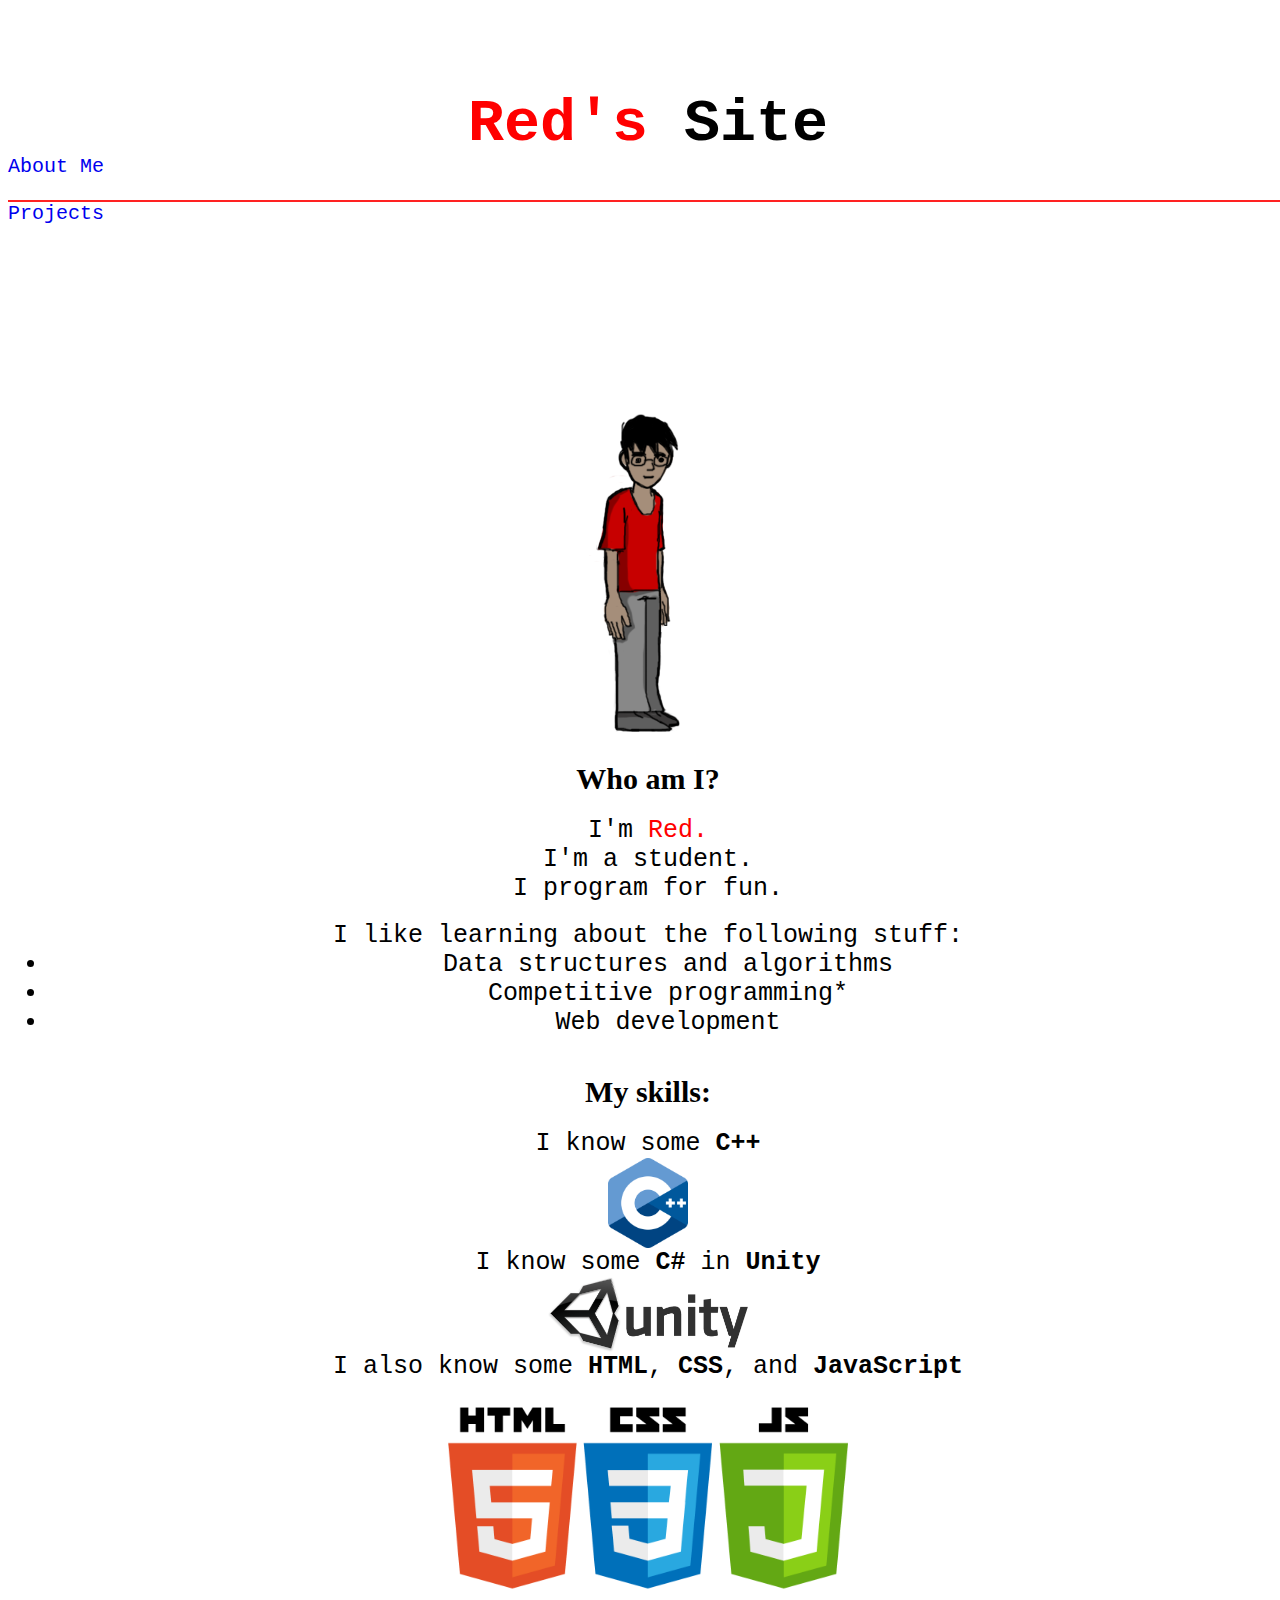
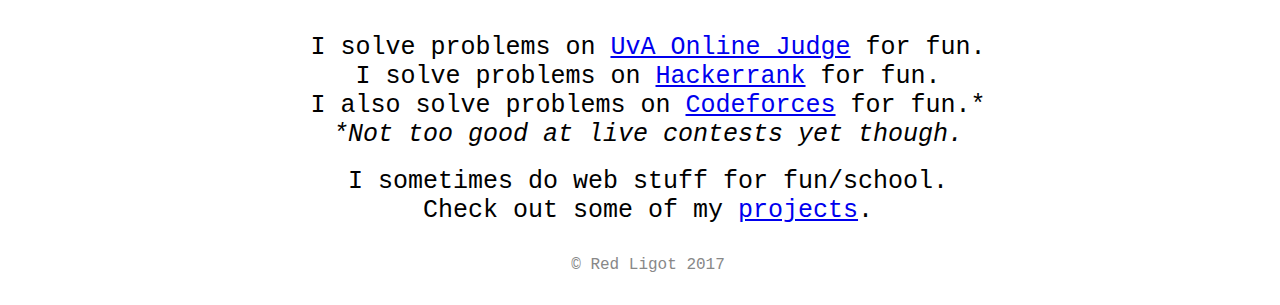
<file: index.html>
<!DOCTYPE html>
<html>
<head>
	<title>Welcome to Red's Site</title>
	<link rel="stylesheet" href="https://maxcdn.bootstrapcdn.com/bootstrap/4.0.0-beta/css/bootstrap.min.css" integrity="sha384-/Y6pD6FV/Vv2HJnA6t+vslU6fwYXjCFtcEpHbNJ0lyAFsXTsjBbfaDjzALeQsN6M" crossorigin="anonymous">
	<script src="https://code.jquery.com/jquery-3.2.1.slim.min.js" integrity="sha384-KJ3o2DKtIkvYIK3UENzmM7KCkRr/rE9/Qpg6aAZGJwFDMVNA/GpGFF93hXpG5KkN" crossorigin="anonymous"></script>
	<script src="https://cdnjs.cloudflare.com/ajax/libs/popper.js/1.11.0/umd/popper.min.js" integrity="sha384-b/U6ypiBEHpOf/4+1nzFpr53nxSS+GLCkfwBdFNTxtclqqenISfwAzpKaMNFNmj4" crossorigin="anonymous"></script>
	<script src="https://maxcdn.bootstrapcdn.com/bootstrap/4.0.0-beta/js/bootstrap.min.js" integrity="sha384-h0AbiXch4ZDo7tp9hKZ4TsHbi047NrKGLO3SEJAg45jXxnGIfYzk4Si90RDIqNm1" crossorigin="anonymous"></script>
	<link rel="stylesheet" href="css/main.css">
 	<meta name="viewport" content="width=device-width, initial-scale=1">
</head>
<body>
	<div class="container-fluid p-0 fixed-top nav-bar-container">
		<div class="nav-bar-head">
				<h2>
			<a href="#" style="text-decoration: none;"><span class="mark-as-red">Red's</span> Site
			</a></h2>
		</div>
		<nav class="navbar navbar-expand navbar-light">
			<div id="navBar">
				<div class="navbar-nav">
					<a href="#" style="text-decoration:none;">
						<div class="nav-item nav-link active">
							About Me
						</div>
					</a>
					<a href="projects.html" style="text-decoration:none;">
						<div class="nav-item nav-link">
							Projects
						</div>
					</a>
				</div>
			</div>
		</nav>
	</div>
	<footer>&copy; Red Ligot 2017</footer>
	<div class="fader"></div>
	<div class="content container-fluid">
		<center><img src="img/reddrawing.png"></center>
		<ul id="ul-about-me">
			<li><h1 class="subtitles">Who am I?</h1></li>
			<li>I'm <span class="mark-as-red">Red.</span></li>
			<li>I'm a student.</li>
			<li>I program for fun.</li>
			<br>
			<li>I like learning about the following stuff:</li>
			<ul class="sublist">
				<li>Data structures and algorithms</li>
				<li>Competitive programming*</li>
				<li>Web development</li>
			</ul>
			<br>
			<li><h1 class="subtitles">My skills:</h1></li>
			<li>I know some <strong>C++</strong></li>
			<li><img src="img/icons/cpp.png" width="80px"></li>
			<li>I know some <strong>C#</strong> in <strong>Unity</strong></li>
			<li><img src="img/icons/unity.png" width="200px"></li>
			<li>I also know some <strong>HTML</strong>, <strong>CSS</strong>, and <strong>JavaScript</strong></li>
			<li><img src="img/icons/htmlcssjavascript.png" width="400px"></li>
			<br>
			<li>I solve problems on <a href="http://uhunt.onlinejudge.org/id/860454" target="_blank">UvA Online Judge</a> for fun.</li>
			<li>I solve problems on <a href="https://www.hackerrank.com/redligot2009?hr_r=1" target="_blank">Hackerrank</a> for fun.</li>
			<li>I also solve problems on <a href="http://codeforces.com/profile/redligot2009" target="_blank">Codeforces</a> for fun.*</li>
			<em><li>*Not too good at live contests yet though.</li></em>
			<br>
			<li>I sometimes do web stuff for fun/school.</li>
			<li>Check out some of my <a href="projects.html">projects</a>.</li>
		</ul>
	</div>
	<script src="js/page.js">
	</script>
</body>
</html>
</file>
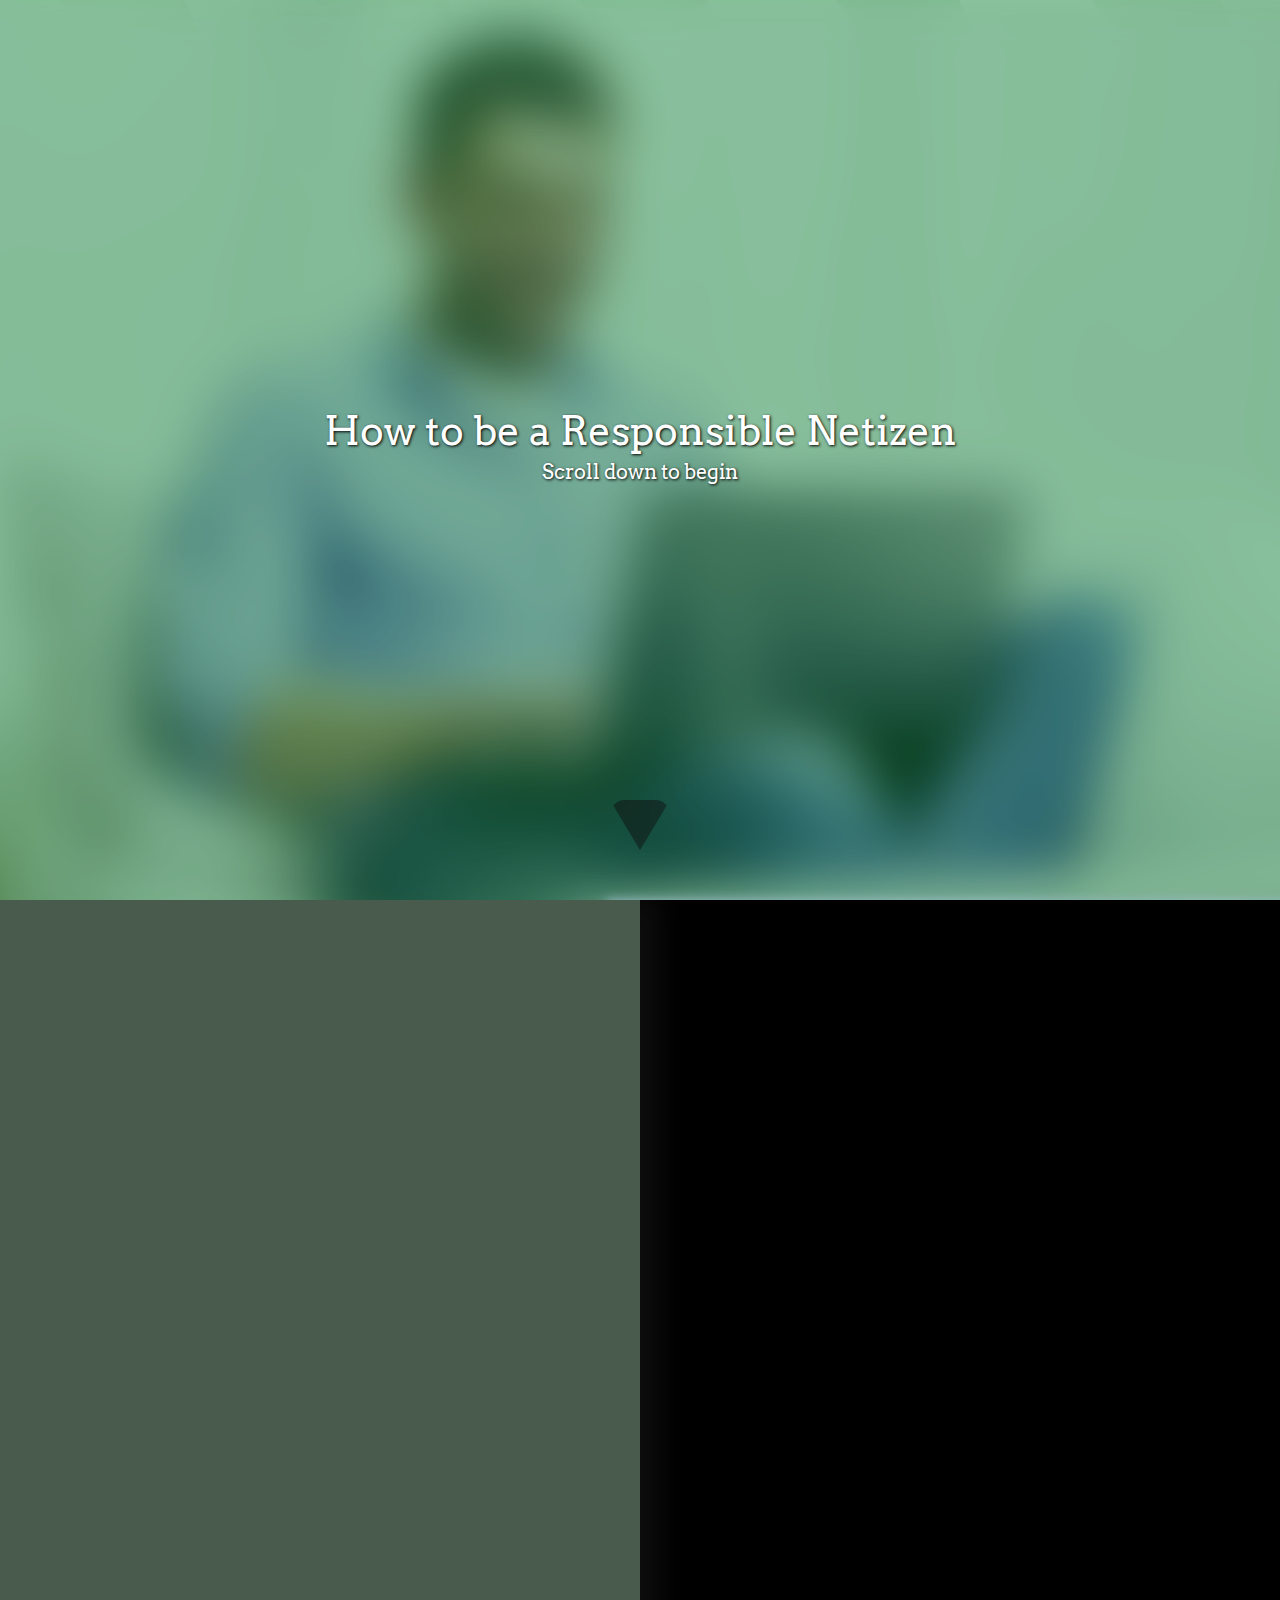
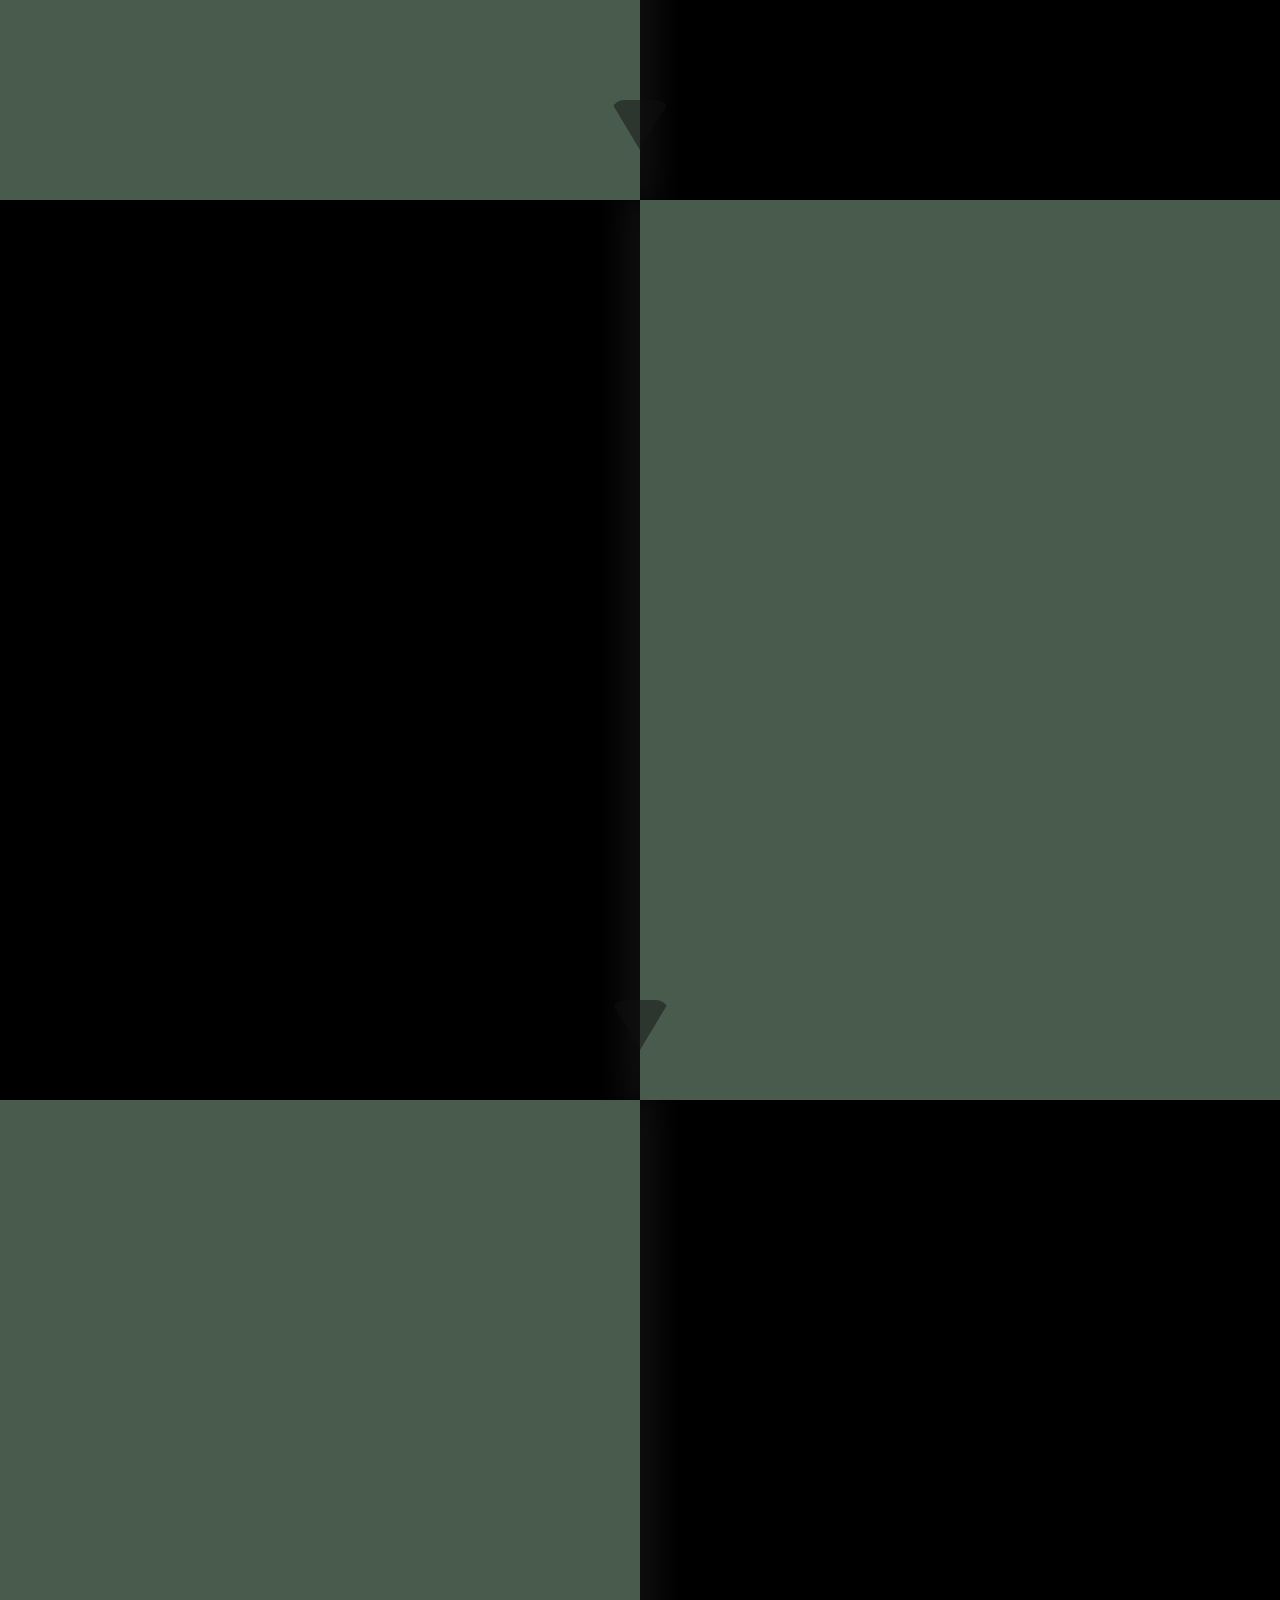
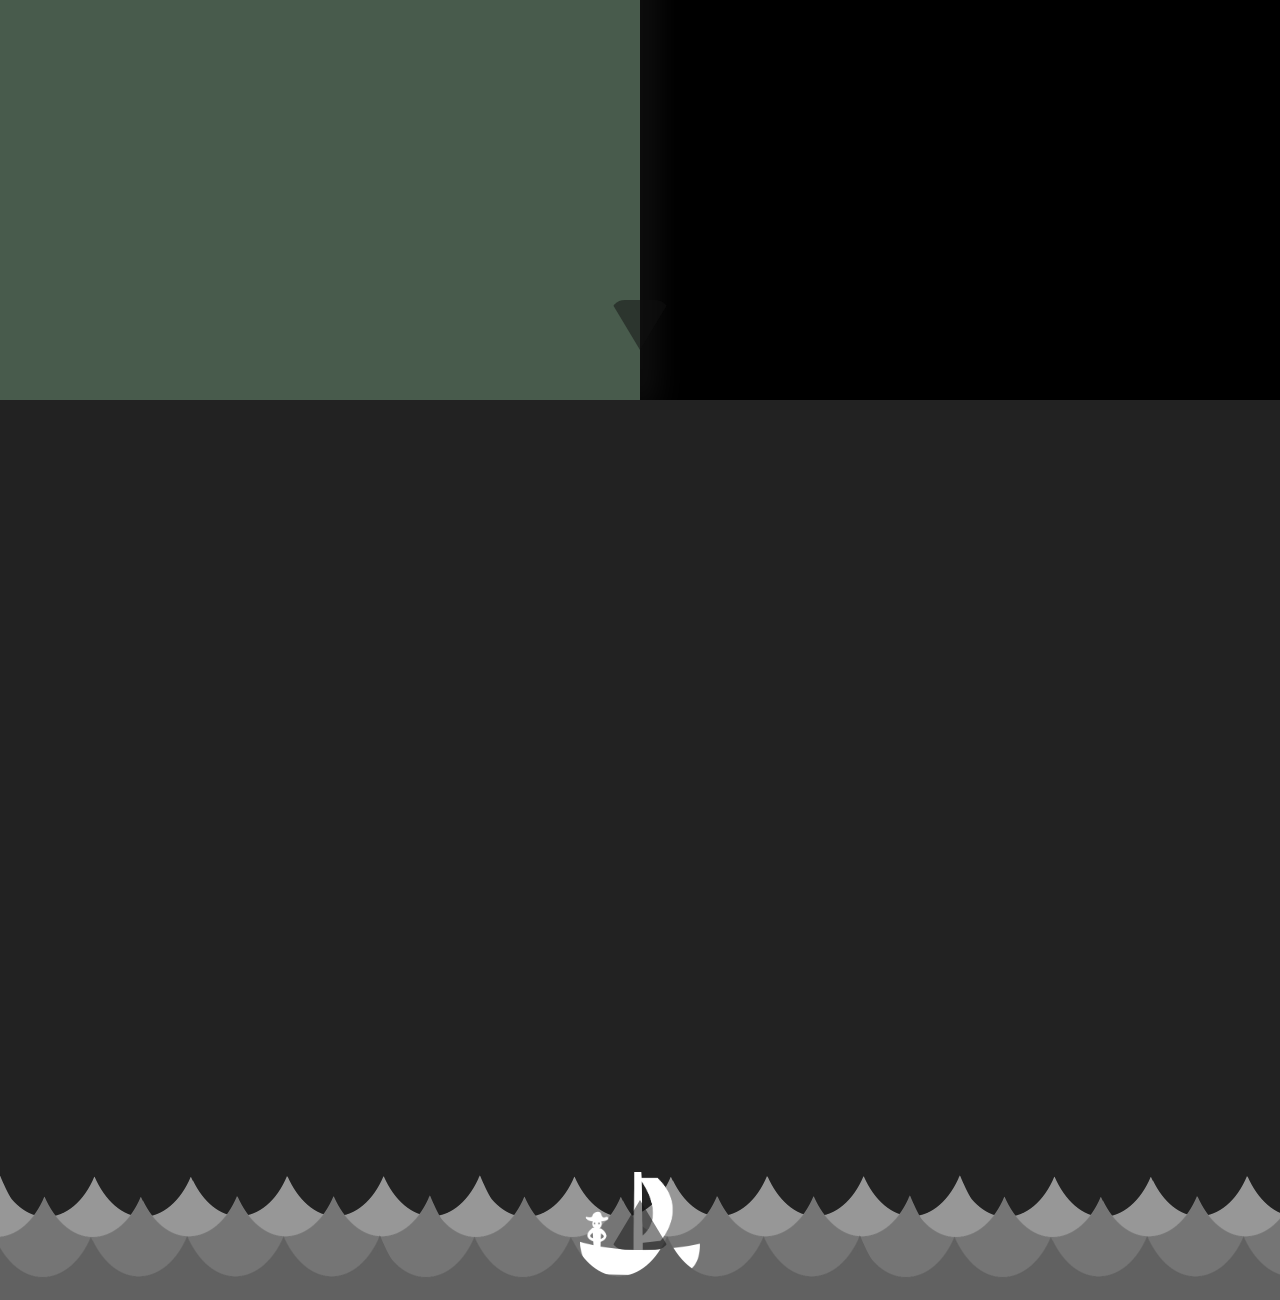
<file: responsiblenetizen/index.html>
<!DOCTYPE html>
<html>
<head>
	<title>How To Be A Responsible Netizen</title>
 	<meta charset="utf-8">
 	<meta name="viewport" content="width=device-width, initial-scale=1">
	<!-- Latest compiled and minified CSS -->
	<link rel="stylesheet" href="css/bootstrap.min.css">
	<link rel="stylesheet" href="styles/main.css">
	<link href="https://fonts.googleapis.com/css?family=Arvo" rel="stylesheet">

	<!-- jQuery library -->
	<script src="js/jquery-3.2.1.min.js"></script>

	<!-- Latest compiled JavaScript -->
	<script src="js/bootstrap.min.js"></script>
	<script src="js/jquery.scrollify.min.js"></script>
	<script>
			$.scrollify({
				section : ".section",
				easing: "swing",
				scrollSpeed: 1000
			});
		$(function(){
			$.scrollify({
				section:".section",});
		});
	</script>
</head>
<body>
	<div id="#master">
		<div class="section container-fluid vertical-center" id="top" style="background-image:url(img/page_1.png); background-position: 50% 20%; background-size:cover;" data-section-name="sect-0">
			<div class="page-content fade-in">
				<h1>How to be a Responsible Netizen</h1>
				<h5>Scroll down to begin</h5>
			</div>
			<a href="#sect-1">
			<div class="arrow-down">
			</div>
			</a>
		</div>
		
		<div class="section container-fluid" id="section-1" data-section-name="sect-1">
			<div class="shadow_container left" style="z-index:1;"></div>
			<div class="sub-section left col-xs-6 vertical-center" style="background-color:rgb(72, 91, 76);">
				<div class="sub-section-content scroll-to-view-left">
					<h2>
						Respect For Others
					</h2>
					<p>Refrain from thinking you can change a person’s views, politics or religious beliefs and instead, respect them, as they should respect you. Though you may want to influence people with your beliefs, forcing them to share your opinion, or bashing them won’t do good for you or for your cause. In fact, your ability to influence others itself would be sabotaged by displaying such a lack of respect in commenting. All you will do is give yourself a bad reputation.</p>
				</div>
			</div>
			<div class="sub-section col-xs-6 vertical-center fade-in" style="background-image:url(img/respect_pic.png); background-position: 50% 20%; background-size:cover;">
				<div class="sub-section-content right fade-in">
					<h1>"Do unto others as you would have them do unto you"<br>― Matthew 7:12</h1>
				</div>
			</div>
			<div class="section-icon scale-up">
				<img src="img/respect.png" class="section-icon-img">
			</div>
			<a href="#sect-2">
			<div class="arrow-down">
			</div>
			</a>
		</div>
		<div class="section container-fluid" id="section-2" data-section-name="sect-2">
			<div class="shadow_container right"></div>
			<div class="sub-section right col-xs-6 vertical-center" style="background-color:rgb(72, 91, 76);">
				<div class="sub-section-content scroll-to-view-right">
					<h2>
						Respect Yourself
					</h2>
					<p>Your name is the same as your face. Respect it. It doesn’t matter whether it’s a screen name or your real one, it’s still your reputation you are ruining when you comment or post without respect. Be careful with the information, the words and the pictures you post online. There are things better kept to yourself.</p>
				</div>
			</div>
			<div class="sub-section col-xs-6 vertical-center fade-in" style="background-image:url(img/selfrespect_pic.png); background-position: 50% 20%; background-size:cover;">
				<div class="sub-section-content left fade-in">
					<h1>“Respect yourself and others will respect you.” <br>― Confucius, Sayings of Confucius</h1>
				</div>
			</div>
			<div class="section-icon scale-up">
				<img src="img/selfrespect.png" class="section-icon-img">
			</div>
			<a href="#sect-3">
			<div class="arrow-down">
			</div>
			</a>
		</div>
		<div class="section container-fluid" id="section-3" data-section-name="sect-3">
			<div class="shadow_container left"></div>
			<div class="sub-section left col-xs-6 vertical-center" style="background-color:rgb(72, 91, 76);">
				<div class="sub-section-content scroll-to-view-left">
					<h2>
						Keep an Open Mind
					</h2>
					<p>Online media exposes us to a wide variety of opinions that we may not agree with. As responsible netizens, we must be able to accept the simple fact that we can't all agree on everything. Regardless of whether or not we agree with each other, a responsible netizen should listen to all sides of an issue in order to make informed decisions that aren't affected by bias.</p>
				</div>
			</div>
			<div class="sub-section col-xs-6 vertical-center fade-in" style="background-image:url(img/open_mind_pic.png); background-position: 50% 30%; background-size:cover;">
				<div class="sub-section-content right">
				<h1>“A mind is like a parachute. It doesn't work if it is not open.” <br>― Frank Zappa</h1>
				</div>
			</div>
			<div class="section-icon scale-up">
				<img src="img/open_mind.png" class="section-icon-img">
			</div>
			<a href="#sect-4">
			<div class="arrow-down">
			</div>
			</a>
		</div>
		<div class="section container-fluid vertical-center" style="background-color: #222222;" id="section-4" data-section-name="sect-4">
			<div class="page-content fade-in">
				<h1>Remember these three, and browse responsibly!</h1>
			</div>
			<a href="#sect-0">
			<div class="arrow-up">
			</div>
			</a>
			<div class="scroll-to-view-bottom" style="position:absolute; height:100%; width:100%; top:0; left:0;">
				<div class="bg-img" style="background-image:url(img/wave.png); background-position-x:0px;
					bottom:0px;
					animation: scroll 50s infinite linear, bounce_up_and_down 4s infinite ease-in-out;">
				</div>
				<div class="bg-img" style="background-image:url(img/wave2.png); background-position-x:-50px;
					bottom:-20px;
					animation: scroll2 40s infinite linear, bounce_up_and_down 4s infinite ease-in-out;">
				</div>
				<img src="img/boat.png" 
				style="position:absolute; 
					bottom:25px; 
					left: calc(50% - 60px); 
					z-index:1; 
					width: 120px;
					animation: bounce_up_and_down 4s infinite ease-in-out;">
				<div class="bg-img" 
				style="background-image:url(img/wave3.png); 
					background-position-x:-100px;
					bottom:-60px;
					animation: scroll3 30s infinite linear, bounce_up_and_down 4s infinite ease-in-out;">
				</div>
			</div>
		</div>
	</div>
		<script>
			function elementVisible(element)
			{
				var top_of_element = $(element).offset().top;
	    		var bottom_of_element = $(element).offset().top + $(element).outerHeight();
	    		var bottom_of_screen = $(window).scrollTop() + $(window).height();
	    		var top_of_screen = $(window).scrollTop();
			
	    		if((bottom_of_screen > top_of_element) && (top_of_screen < bottom_of_element)){
	    		    //alert("YO");
	    		    return true;
	    		}
	    		else {
	    			return false;
	    		}
			}
		</script>
		<script>

		    $("a").click(function (e) {
		        e.preventDefault();
		        $.scrollify.move($(this).attr("href"));
		    });
			//Smooth scroll, courtesy of css-tricks.com
			/*$('a[href*="#"]')
				.not('[href="#"]')
		 		.not('[href="#0"]')
		  	.click(function(event) {
		    	if (location.pathname.replace(/^\//, '') == this.pathname.replace(/^\//, '') 
		    		&& location.hostname == this.hostname) {
					    var target = $(this.hash);
					    target = target.length ? target : $('[name=' + this.hash.slice(1) + ']');
					    if (target.length) {
					    	event.preventDefault();
					    /*$('html, body').animate({
					    scrollTop: target.offset().top
					    }, 1000, function() {
					        	var $target = $(target);
					        	$target.focus();
					        	if ($target.is(":focus")) {
					        	  return false;
					        	} else {
					        	  $target.attr('tabindex','-1');
					        	  $target.focus();
					        	};
		    		  	});
		    		  	//$.scrollify.move("move",3));
		    		}
		    	}
		  	});*/
		  	$(document).ready(function() {
		  		$(".sub-section-content, .page-content, .section-icon, .sub-section, .section, .wave-img").each(
		  			function()
		  			{
	    				if(elementVisible(this))
	    				{
	    				    $(this).addClass("triggered");
	    				}
	    				else
	    				{
	    					$(this).removeClass("triggered");
	    				}
	    			}
	    		)
			});
		  	$(window).scroll(function() {
		  		$(".sub-section-content, .page-content, .section-icon, .sub-section, .section, .wave-img").each(
		  			function()
		  			{
	    				if(elementVisible(this))
	    				{
	    				    $(this).addClass("triggered");
	    				}
	    				else
	    				{
	    					$(this).removeClass("triggered");
	    				}
	    			}
	    		)
			});
		</script>
</body>
</html>
</file>
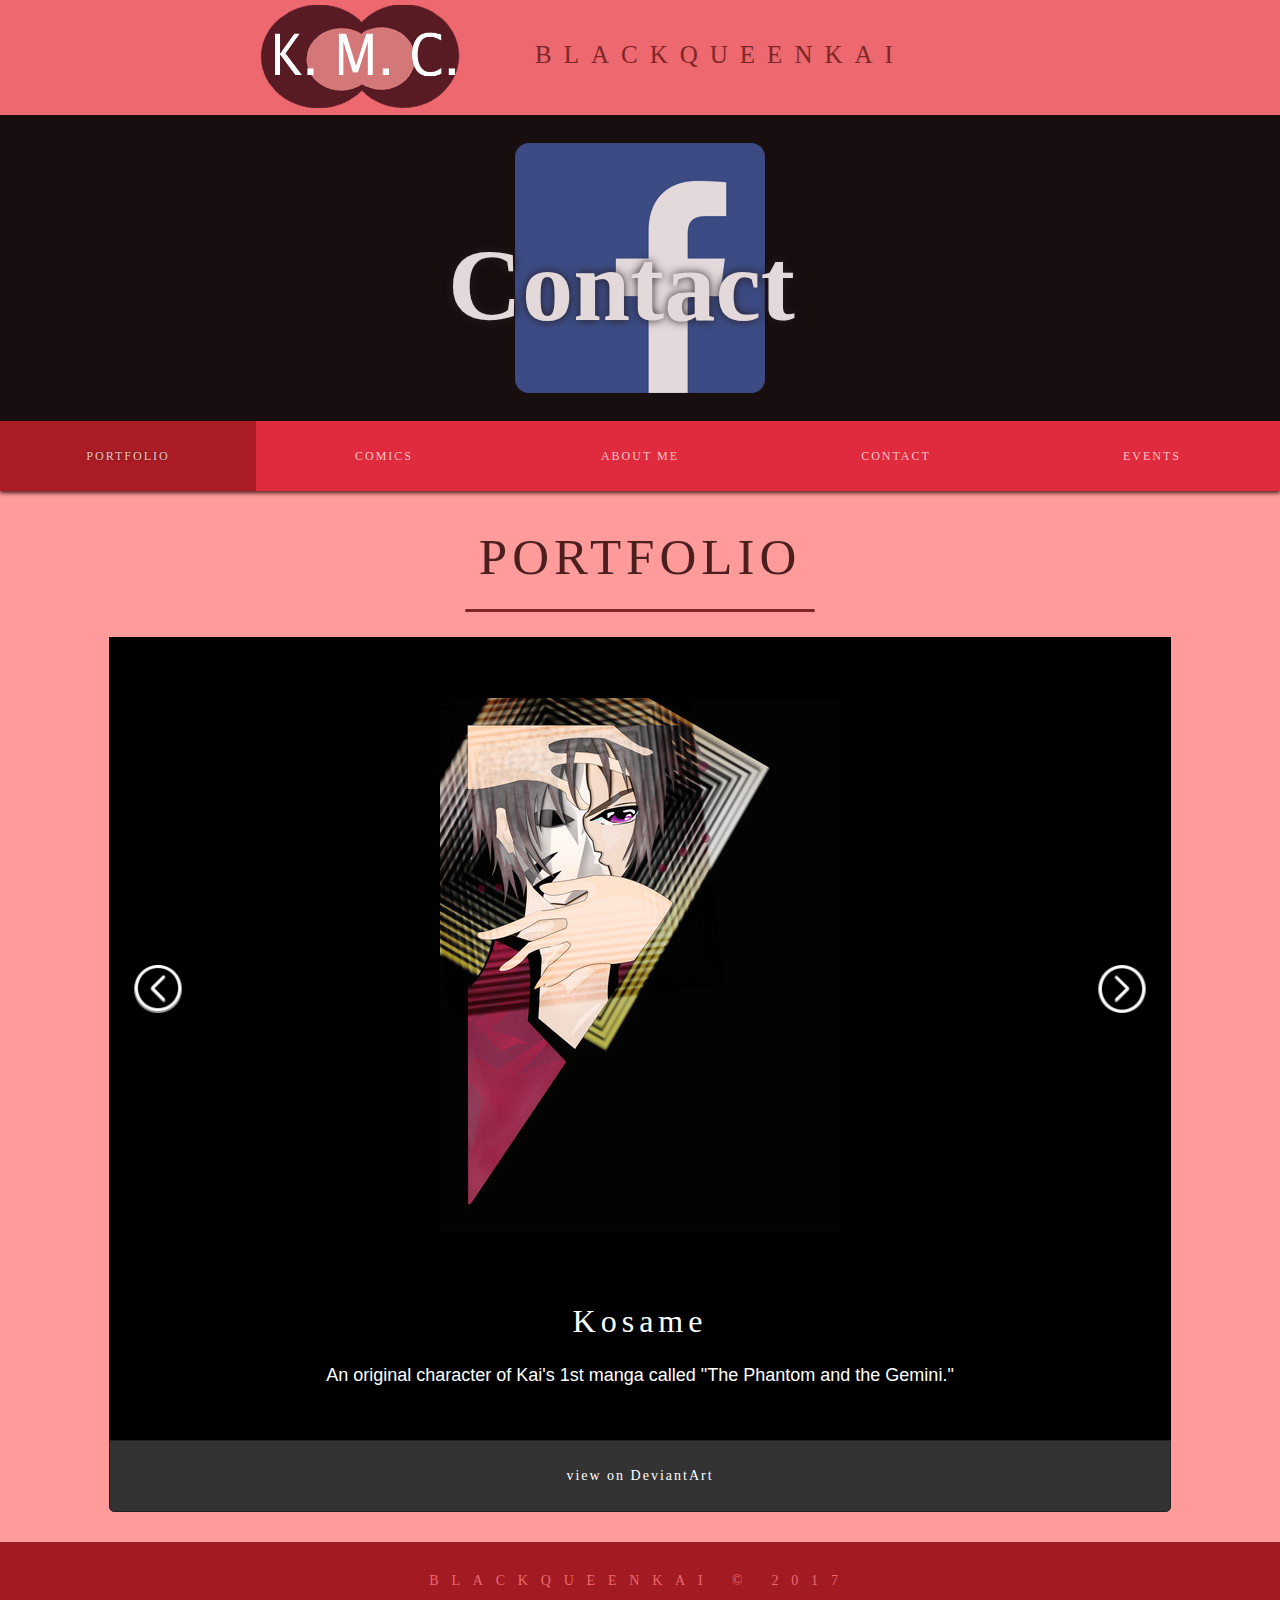
<file: projects/claudio/index.html>
<!DOCTYPE html>
<html>
<head>
	<title></title>
	<link rel="stylesheet" type="text/css" href="styles/main.css">
	<meta name="viewport" content="width=device-width, initial-scale=1.0, user-scalable=1.0, minimum-scale=1.0, maximum-scale=1.0">
</head>
<body>
	<div id="tagline-background">
		<div id="tagline-container">
			<div id="logo">
				<img src="img/logo2.png" width="250px">
			</div>
			<div id="tagline">
				<h1>BLACKQUEENKAI</h1>
			</div>
		</div>
	</div>
	<script>
		var featureImgLinks = [];
	</script>
	<a id="feature_img_link">
		<div id="feature_img">
			<h1 class="feature_img_text">Events</h1>
			<script>
				featureImgLinks.push('announcements.html');
			</script>
			<img src="img/apophenia/apo2.jpg" class="feature_images">
			<!--<h1 class="feature_img_text">Portfolio</h1>
			<script>
				featureImgLinks.push('index.html');
			</script>
			<img src="img/art/img_kimjaejoong.jpg" class="feature_images">-->
			<h1 class="feature_img_text">Comics</h1>
			<script>
				featureImgLinks.push('comics.html');
			</script>
			<img src="img/comics/buhayArtist.jpg" class="feature_images">
			<h1 class="feature_img_text">About</h1>
			<script>
				featureImgLinks.push('about.html');
			</script>
			<img src="img/ClaudioAboutMe.jpg" class="feature_images">
			<h1 class="feature_img_text">Contact</h1>
			<script>
				featureImgLinks.push('contact.html');
			</script>
			<img src="img/fblogo.png" class="feature_images">
		</div>
	</a>

	<div class="menu">
		<a href="#"><div class="header header-active">PORTFOLIO</div></a>
		<a href="comics.html"><div class="header">COMICS</div></a>
		<a href="about.html"><div class="header">ABOUT ME</div></a>
		<a href="contact.html"><div class="header contact">CONTACT</div></a>
		<a href="announcements.html"><div class="header">EVENTS</div></a>
	</div>
	
	<div style="clear:both;">
	</div>

	<div id="body">
		<h1>PORTFOLIO</h1>
		<hr style="width:32vw;max-width: 350px;min-width: 225px">
		
		<div class="image_gallery">
			<div class="images">
				<a onclick="plusDivs(-1)">
					<img class="image_arrow image_arrow_left" src="img/left-arrow.png">
				</a>
				<a onclick="plusDivs(1)">
					<img class="image_arrow image_arrow_right" src="img/right-arrow.png">
				</a>
				<img class="image_slides" src="img/art/img_kosame.jpg">
				<img class="image_slides" src="img/art/img_gaara.jpg">
				<img class="image_slides" src="img/art/img_yunjae.jpg">
				<img class="image_slides" src="img/art/img_kimjaejoong.jpg">
				<img class="image_slides" src="img/art/img_lawliet.jpg">
				<img class="image_slides" src="img/art/img_kidwonder.jpg">
				<img class="image_slides" src="img/art/img_eye.jpg">
			</div>
			<div class="image_descriptions">
				<script>
					var myLinks = [];
				</script>
				<div class="image_description">
					<h1>
						Kosame
					</h1>
					<p>
						An original character of Kai's 1st manga called "The Phantom and the Gemini."
					</p>
					<!--<a href="http://gacktsaga04.deviantart.com/art/Kosame-191674940" target="_blank">view on DeviantArt</a>-->
					<script>
						myLinks.push("http://gacktsaga04.deviantart.com/art/Kosame-191674940");
					</script>
				</div>
				<div class="image_description">
					<h1>
						Sabaku no Gaara
					</h1>
					<p>
						Fan art of Gaara from Naruto by Kai.
					</p>
					<!--<a href="http://gacktsaga04.deviantart.com/art/Sabaku-no-Gaara-colored-162693538" target="_blank">view on DeviantArt</a>-->
					<script>
						myLinks.push("http://gacktsaga04.deviantart.com/art/Sabaku-no-Gaara-colored-162693538");
					</script>
				</div>
				<div class="image_description">
					<h1>
						YunJae
					</h1>
					<p>
						Vexel art of #YUNJAE
					</p>
					<script>
						myLinks.push("http://gacktsaga04.deviantart.com/art/YunJae-638891682");
					</script>
				</div>
				<div class="image_description">
					<h1>
						Kim Jae-joong
					</h1>
					<p>
						Vector art rendition of Kim Jae-joong
					</p>
					<script>
						myLinks.push("http://gacktsaga04.deviantart.com/art/KIm-Jaejoong-549969827");
					</script>
				</div>
				<div class="image_description">
					<h1>
						L Lawliet
					</h1>
					<p>
						L from Death Note
					</p>
					<script>
						myLinks.push("http://gacktsaga04.deviantart.com/art/Lawliet-131727311");
					</script>
				</div>
				<div class="image_description">
					<h1>
						Kid Wonder
					</h1>
					<p>
						Inspired by one of her friends
					</p>
					<script>
						myLinks.push("http://gacktsaga04.deviantart.com/art/Kid-Wonder-389161526");
					</script>
				</div>
				<div class="image_description">
					<h1>
						Eye of an Illusion
					</h1>
					<p>
						"I see all of the sin and yet I treat it as nothing."
					</p>
					<script>
						myLinks.push("http://gacktsaga04.deviantart.com/art/Eye-of-an-Illusion-267781540");
					</script>
				</div>
			</div>
			<a id="deviantArt" href="#" target="_blank">
				<div class="backgroundOfButton">view on DeviantArt</div>
			</a>
		</div>
	</div>
	
	<div id="footer">
		<p>BLACKQUEENKAI &copy; 2017</p>
	</div>
	<script>
		var slideIndex = 1;
		showDivs(slideIndex);
		
		var timer = setInterval(plusDivs, 5000);

		function plusDivs(n = 1) {
			showDivs(slideIndex += n);
			clearInterval(timer);
			timer = setInterval(plusDivs, 5000);
		}
		
		function showDivs(n) {
			var x = document.getElementsByClassName("image_slides");
			var y = document.getElementsByClassName("image_description");
			var button = document.getElementById("deviantArt");
			if (n > x.length) {slideIndex = 1}    
			if (n < 1) {slideIndex = x.length}
			for (var i = 0; i < x.length; i++) {
				x[i].style.opacity = 0;
				y[i].style.display = "none";
			}
			x[slideIndex-1].style.opacity = 1;
			y[slideIndex-1].style.display = "block";
			var myURL = myLinks[slideIndex-1];
			button.href = myURL;
		}
		var feature_img = document.getElementsByClassName("feature_images");
		var feature_img_text = document.getElementsByClassName("feature_img_text");
		var feature_imgButton = document.getElementById("feature_img_link");
		var randomnumber = Math.floor(Math.random() * ((feature_img.length - 1) - 0 + 1)) + 0;
		var myBGIndex = randomnumber;
		setBackgroundImage();
		var timer2 = setInterval(plusBGIndex,5000);
		function plusBGIndex(n = 1)
		{
			myBGIndex += n;
			setBackgroundImage();
			clearInterval(timer2);
			timer2 = setInterval(plusBGIndex,5000);
		}
		function setBackgroundImage()
		{
			if(myBGIndex > feature_img.length - 1)
			{
				myBGIndex = 0;
			}
			else if(myBGIndex < 0)
			{
				myBGIndex = feature_img.length - 1;
			}
			//feature_img.style.backgroundImage = "url('img/" + myBackgroundImg[myBGIndex] +"')";
			for(var i = 0; i < feature_img.length; i++)
			{
				feature_img[i].style.transform.scale = 1;
				feature_img[i].style.opacity = 0;
				feature_img_text[i].style.opacity = 0;
			}
			feature_img[myBGIndex].style.opacity = 1;
			feature_img[myBGIndex].style.animationName = "slowlyGrow";
			feature_img_text[myBGIndex].style.opacity = 1;
			feature_imgButton.href = featureImgLinks[myBGIndex];
		}
	</script>
</body>
</html>
</file>
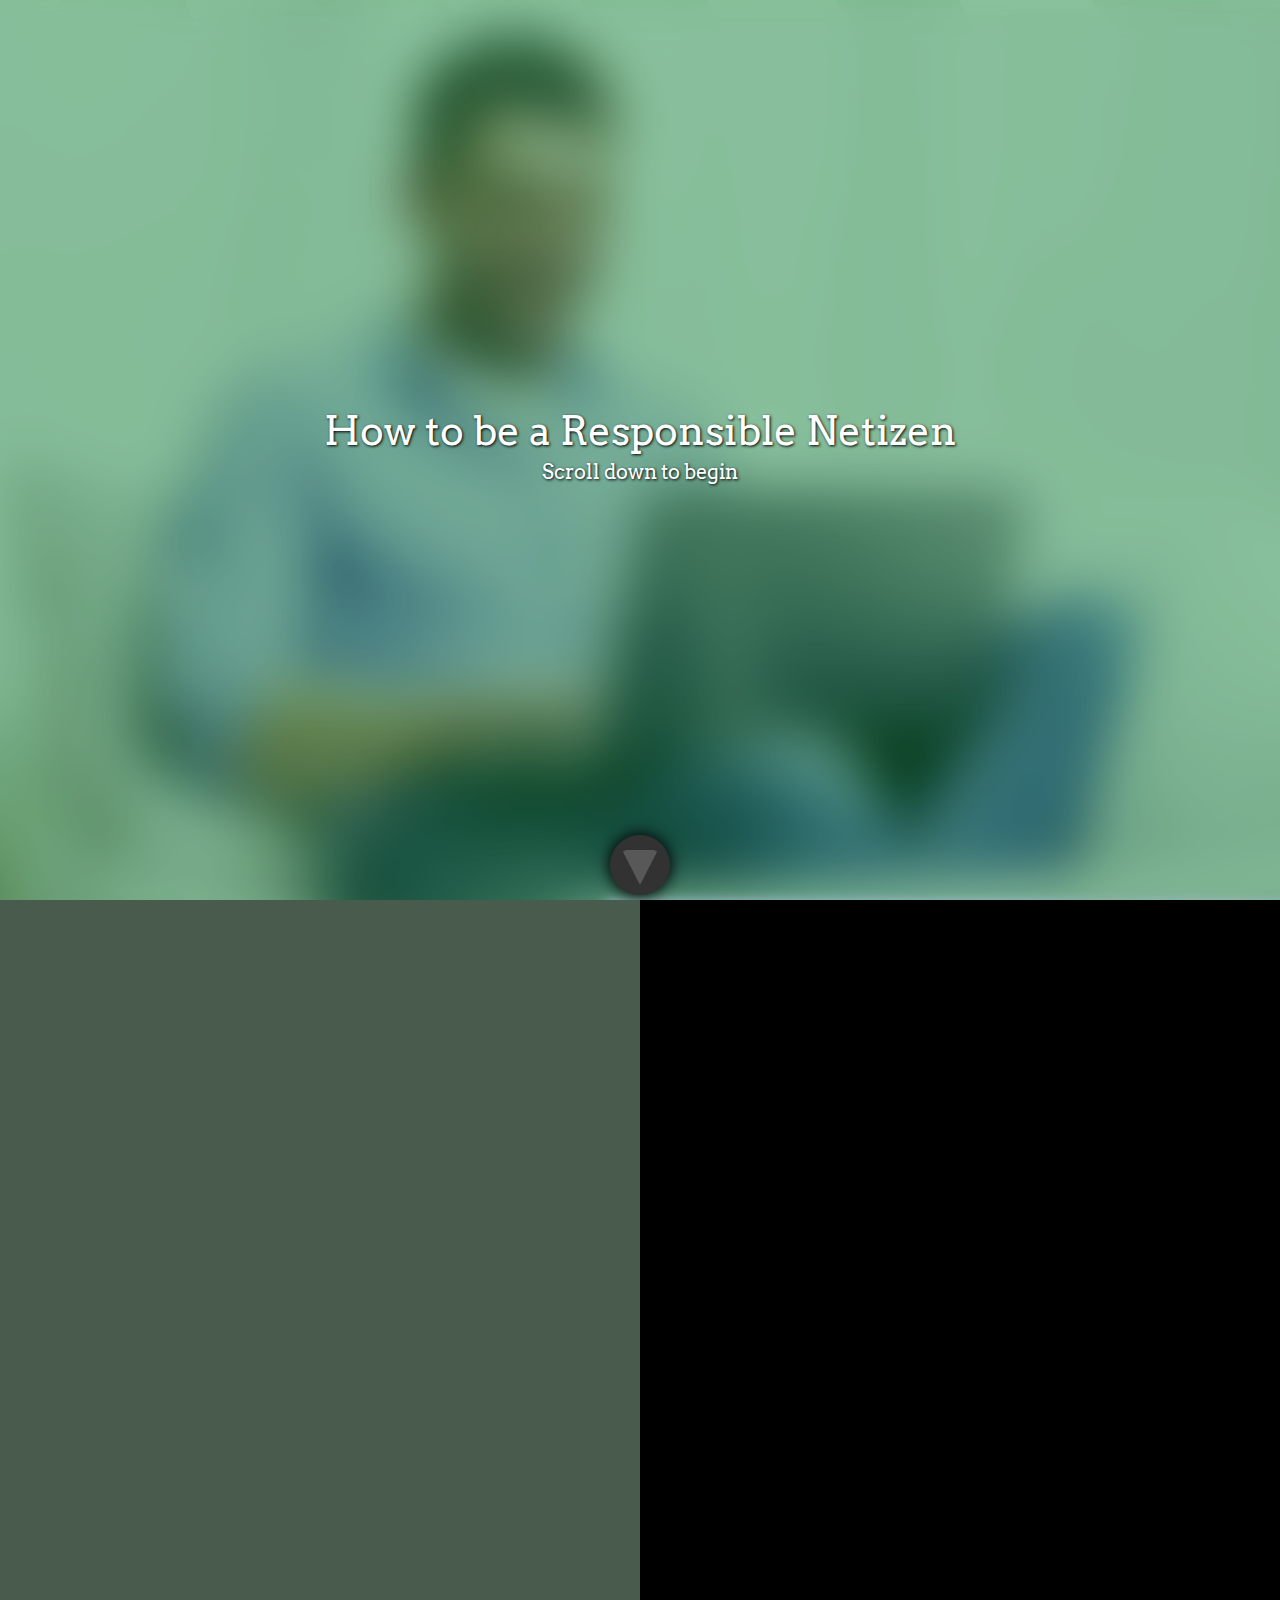
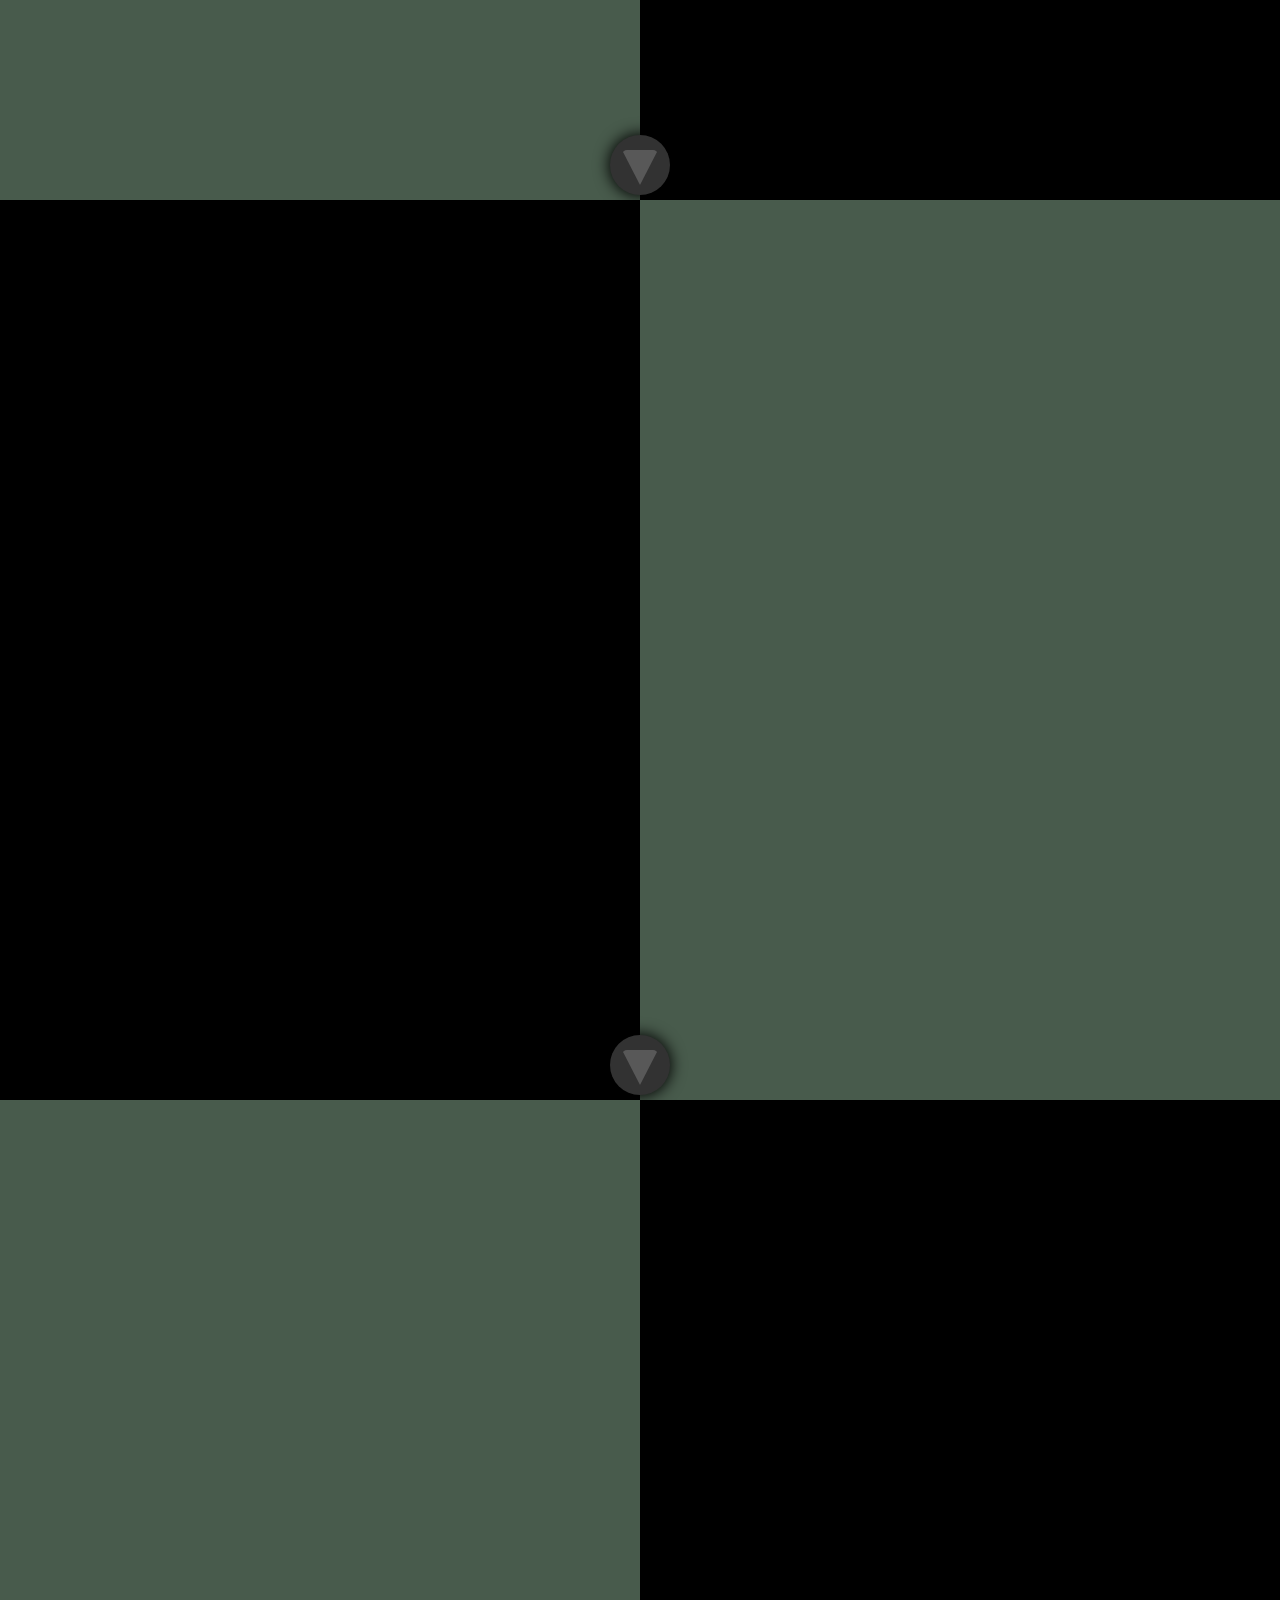
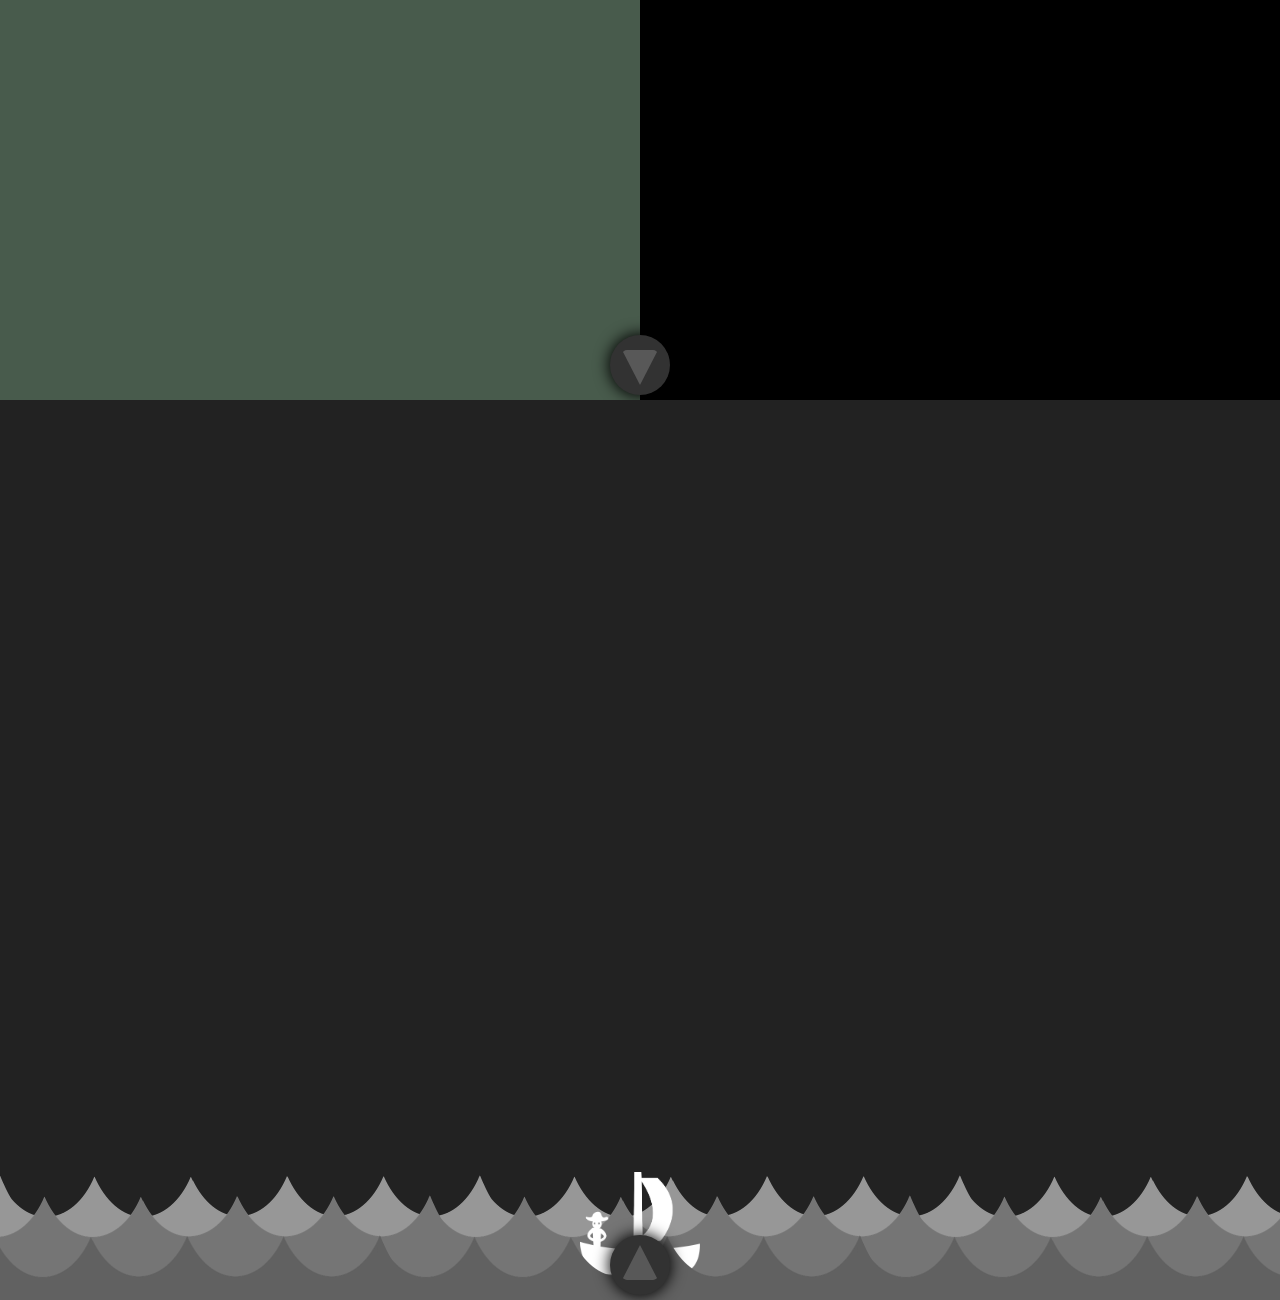
<file: projects/responsiblenetizen/index.html>
<!DOCTYPE html>
<html>
<head>
	<title>How To Be A Responsible Netizen</title>
 	<meta charset="utf-8">
 	<meta name="viewport" content="width=device-width, initial-scale=1">
	<!-- Latest compiled and minified CSS -->
	<link rel="stylesheet" href="css/bootstrap.min.css">
	<link rel="stylesheet" href="styles/main.css">
	<link href="https://fonts.googleapis.com/css?family=Arvo" rel="stylesheet">

	<!-- jQuery library -->
	<script src="js/jquery-3.2.1.min.js"></script>

	<!-- Latest compiled JavaScript -->
	<script src="js/bootstrap.min.js"></script>
	<script src="js/jquery.scrollify.min.js"></script>
	<script>
			$.scrollify({
				section : ".section",
				easing: "swing",
				scrollSpeed: 1000
			});
		$(function(){
			$.scrollify({
				section:".section",});
		});
	</script>
</head>
<body>
	<div id="#master">
		<div class="section container-fluid vertical-center" id="top" style="background-image:url(img/page_1.png); background-position: 50% 20%; background-size:cover;" data-section-name="sect-0">
			<div class="page-content fade-in">
				<h1>How to be a Responsible Netizen</h1>
				<h5>Scroll down to begin</h5>
			</div>
			<a href="#sect-1">
			<div class="arrow-container">
				<div class="arrow-down">
				</div>
			</div>
			</a>
		</div>
		
		<div class="section container-fluid" id="section-1" data-section-name="sect-1">
			<div class="shadow_container left" style="z-index:1;"></div>
			<div class="sub-section left col-xs-6 vertical-center" style="background-color:rgb(72, 91, 76);">
				<div class="sub-section-content scroll-to-view-left">
					<h2>
						Respect For Others
					</h2>
					<p>Refrain from thinking you can change a person’s views, politics or religious beliefs and instead, respect them, as they should respect you. Though you may want to influence people with your beliefs, forcing them to share your opinion, or bashing them won’t do good for you or for your cause. In fact, your ability to influence others itself would be sabotaged by displaying such a lack of respect in commenting. All you will do is give yourself a bad reputation.</p>
				</div>
			</div>
			<div class="sub-section col-xs-6 vertical-center fade-in" style="background-image:url(img/respect_pic.png); background-position: 50% 20%; background-size:cover;">
				<div class="sub-section-content right fade-in">
					<h1>"Do unto others as you would have them do unto you"<br>― Matthew 7:12</h1>
				</div>
			</div>
			<div class="section-icon scale-up">
				<img src="img/respect.png" class="section-icon-img">
			</div>
			<a href="#sect-2">
			<div class="arrow-container">
				<div class="arrow-down">
				</div>
			</div>
			</a>
		</div>
		<div class="section container-fluid" id="section-2" data-section-name="sect-2">
			<div class="shadow_container right"></div>
			<div class="sub-section right col-xs-6 vertical-center" style="background-color:rgb(72, 91, 76);">
				<div class="sub-section-content scroll-to-view-right">
					<h2>
						Respect Yourself
					</h2>
					<p>Your name is the same as your face. Respect it. It doesn’t matter whether it’s a screen name or your real one, it’s still your reputation you are ruining when you comment or post without respect. Be careful with the information, the words and the pictures you post online. There are things better kept to yourself.</p>
				</div>
			</div>
			<div class="sub-section col-xs-6 vertical-center fade-in" style="background-image:url(img/selfrespect_pic.png); background-position: 50% 20%; background-size:cover;">
				<div class="sub-section-content left fade-in">
					<h1>“Respect yourself and others will respect you.” <br>― Confucius, Sayings of Confucius</h1>
				</div>
			</div>
			<div class="section-icon scale-up">
				<img src="img/selfrespect.png" class="section-icon-img">
			</div>
			<a href="#sect-3">
			<div class="arrow-container">
				<div class="arrow-down">
				</div>
			</div>
			</a>
		</div>
		<div class="section container-fluid" id="section-3" data-section-name="sect-3">
			<div class="shadow_container left"></div>
			<div class="sub-section left col-xs-6 vertical-center" style="background-color:rgb(72, 91, 76);">
				<div class="sub-section-content scroll-to-view-left">
					<h2>
						Keep an Open Mind
					</h2>
					<p>Online media exposes us to a wide variety of opinions that we may not agree with. As responsible netizens, we must be able to accept the simple fact that we can't all agree on everything. Regardless of whether or not we agree with each other, a responsible netizen should listen to all sides of an issue in order to make informed decisions that aren't affected by bias.</p>
				</div>
			</div>
			<div class="sub-section col-xs-6 vertical-center fade-in" style="background-image:url(img/open_mind_pic.png); background-position: 50% 30%; background-size:cover;">
				<div class="sub-section-content right">
				<h1>“A mind is like a parachute. It doesn't work if it is not open.” <br>― Frank Zappa</h1>
				</div>
			</div>
			<div class="section-icon scale-up">
				<img src="img/open_mind.png" class="section-icon-img">
			</div>
			<a href="#sect-4">
			<div class="arrow-container">
				<div class="arrow-down">
				</div>
			</div>
			</a>
		</div>
		<div class="section container-fluid vertical-center" style="background-color: #222222;" id="section-4" data-section-name="sect-4">
			<div class="page-content fade-in">
				<h1>Remember these three, and browse responsibly!</h1>
			</div>
			<a href="#sect-0">
			<div class="arrow-container">
				<div class="arrow-up">
				</div>
			</div>
			</a>
			<div class="scroll-to-view-bottom" style="position:absolute; height:100%; width:100%; top:0; left:0;">
				<div class="bg-img" style="background-image:url(img/wave.png); background-position-x:0px;
					bottom:0px;
					animation: scroll 50s infinite linear, bounce_up_and_down 4s infinite ease-in-out;">
				</div>
				<div class="bg-img" style="background-image:url(img/wave2.png); background-position-x:-50px;
					bottom:-20px;
					animation: scroll2 40s infinite linear, bounce_up_and_down 4s infinite ease-in-out;">
				</div>
				<img src="img/boat.png" 
				style="position:absolute; 
					bottom:25px; 
					left: calc(50% - 60px); 
					z-index:1; 
					width: 120px;
					animation: bounce_up_and_down 4s infinite ease-in-out;">
				<div class="bg-img" 
				style="background-image:url(img/wave3.png); 
					background-position-x:-100px;
					bottom:-60px;
					animation: scroll3 30s infinite linear, bounce_up_and_down 4s infinite ease-in-out;">
				</div>
			</div>
		</div>
	</div>
		<script>
			function elementVisible(element)
			{
				var top_of_element = $(element).offset().top;
	    		var bottom_of_element = $(element).offset().top + $(element).outerHeight();
	    		var bottom_of_screen = $(window).scrollTop() + $(window).height();
	    		var top_of_screen = $(window).scrollTop();
			
	    		if((bottom_of_screen > top_of_element) && (top_of_screen < bottom_of_element)){
	    		    //alert("YO");
	    		    return true;
	    		}
	    		else {
	    			return false;
	    		}
			}
		</script>
		<script>

		    $("a").click(function (e) {
		        e.preventDefault();
		        $.scrollify.move($(this).attr("href"));
		    });
		  	$(document).ready(function() {
		  		$(".sub-section-content, .page-content, .section-icon, .sub-section, .section, .wave-img").each(
		  			function()
		  			{
	    				if(elementVisible(this))
	    				{
	    				    $(this).addClass("triggered");
	    				}
	    				else
	    				{
	    					$(this).removeClass("triggered");
	    				}
	    			}
	    		)
			});
		  	$(window).scroll(function() {
		  		$(".sub-section-content, .page-content, .section-icon, .sub-section, .section, .wave-img").each(
		  			function()
		  			{
	    				if(elementVisible(this))
	    				{
	    				    $(this).addClass("triggered");
	    				}
	    				else
	    				{
	    					$(this).removeClass("triggered");
	    				}
	    			}
	    		)
			});
		</script>
</body>
</html>
</file>
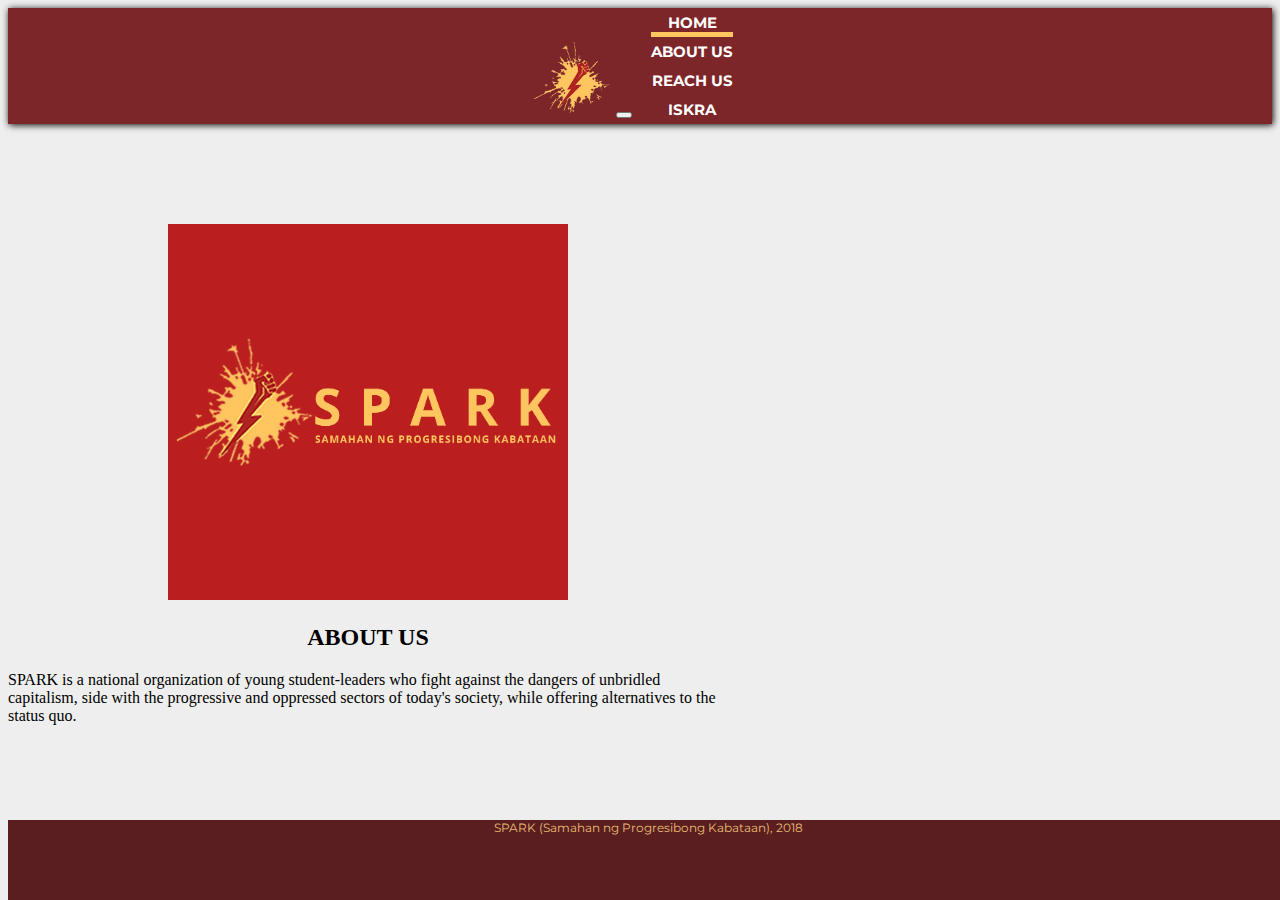
<file: projects/spark/index.html>
<!DOCTYPE html>
<html>
<head>
	<title>SPARK - Samahan ng Progresibong Kabataan</title>
	<link rel="stylesheet" href="https://stackpath.bootstrapcdn.com/bootstrap/4.1.1/css/bootstrap.min.css" integrity="sha384-WskhaSGFgHYWDcbwN70/dfYBj47jz9qbsMId/iRN3ewGhXQFZCSftd1LZCfmhktB" crossorigin="anonymous">
	<link rel="stylesheet" href="css/main.css">
	<link href="https://fonts.googleapis.com/css?family=Montserrat" rel="stylesheet"> 
	<link rel="stylesheet" href="https://cdnjs.cloudflare.com/ajax/libs/font-awesome/4.7.0/css/font-awesome.min.css">

	<script src="https://code.jquery.com/jquery-3.2.1.slim.min.js" integrity="sha384-KJ3o2DKtIkvYIK3UENzmM7KCkRr/rE9/Qpg6aAZGJwFDMVNA/GpGFF93hXpG5KkN" crossorigin="anonymous"></script>
	<script src="https://cdnjs.cloudflare.com/ajax/libs/popper.js/1.12.9/umd/popper.min.js" integrity="sha384-ApNbgh9B+Y1QKtv3Rn7W3mgPxhU9K/ScQsAP7hUibX39j7fakFPskvXusvfa0b4Q" crossorigin="anonymous"></script>
	<script src="https://maxcdn.bootstrapcdn.com/bootstrap/4.0.0/js/bootstrap.min.js" integrity="sha384-JZR6Spejh4U02d8jOt6vLEHfe/JQGiRRSQQxSfFWpi1MquVdAyjUar5+76PVCmYl" crossorigin="anonymous"></script><link rel="stylesheet" href="https://cdnjs.cloudflare.com/ajax/libs/font-awesome/4.7.0/css/font-awesome.min.css">
	<meta name="viewport" content="width=device-width, initial-scale=1.0"> 
</head>
<body>
	<nav class="navbar navbar-dark navbar-expand-md fixed-top" id="menu">
		<div class="container" id="menu-container">
			<div class="navbar-header">
				<a class="navbar-brand" href="#"><img src="img/sparknobg.png" id="spark-logo-small"></a>
				<button class="navbar-toggler" type="button" data-toggle="collapse" data-target="#menubar" aria-controls="menubar" aria-expanded="false" aria-label="Toggle navigation">
		    		<span class="navbar-toggler-icon"></span>
		  		</button>
		  	</div>
			<div class="collapse navbar-collapse" id="menubar">
				<div class="navbar-nav">
					<a href="#">
						<div class="nav-item nav-link active">HOME</div>
					</a>
					<a href="#">
						<div class="nav-item nav-link">ABOUT US</div>
					</a>
					<a href="#">
						<div class="nav-item nav-link">REACH US</div>
					</a>
					<a href="#">
						<div class="nav-item nav-link">ISKRA</div>
					</a>
				</div>
			</div>
		</div>
	</div>
	</nav>
	<div id="content" class="container-fluid">
		<div class="row justify-content-center">
			<div class="col-10 content-section" id="about-us-section">
				<center><img src="img/sparkwbg.png" width="400px"></center>
				<h2>ABOUT US</h2>
				<p>
					SPARK is a national organization of young student-leaders who fight against the dangers of unbridled capitalism, side with the progressive and oppressed sectors of today's society, while offering alternatives to the status quo.
				</p>
			</div>
		</div>
	</div>
	<footer class="container-fluid footer">
		<div class="row h-100">
			<div id="footer-content" class="col-sm-12 my-auto">
				SPARK (Samahan ng Progresibong Kabataan), 2018
			</div>
		</div>
	</div>
</body>
</html>
</file>
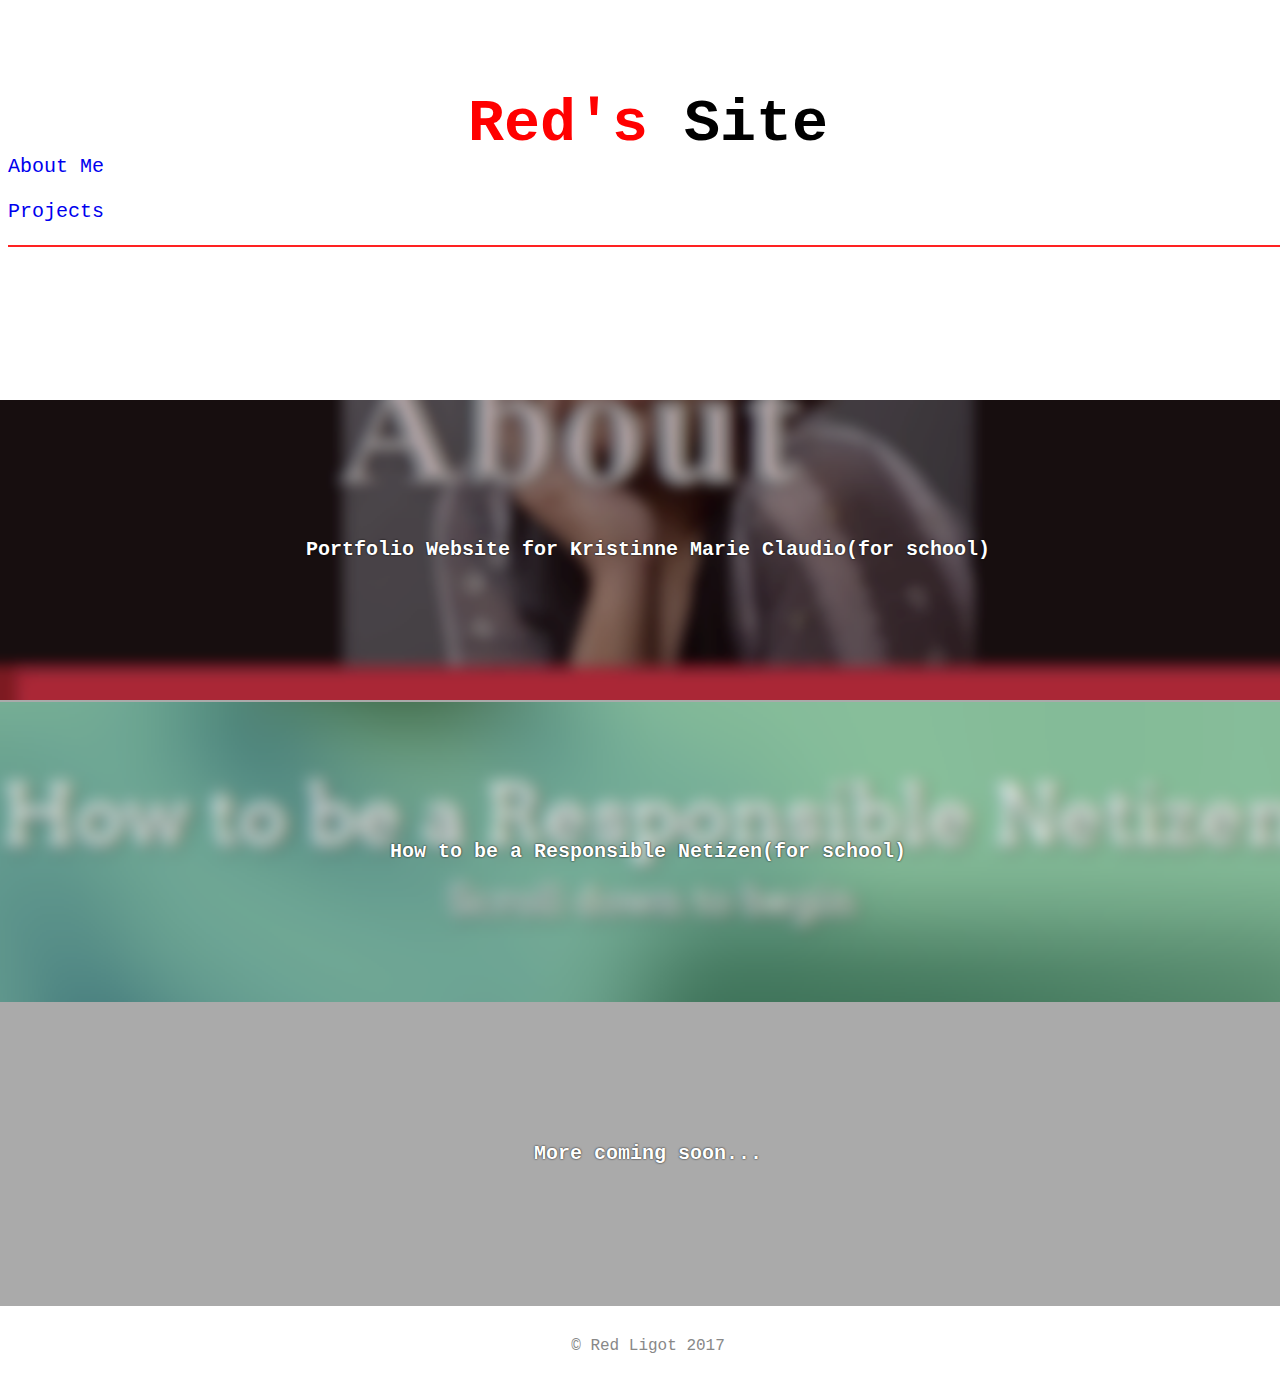
<file: projects.html>
<!DOCTYPE html>
<html>
<head>
	<title>Red's Projects</title>
	<link rel="stylesheet" href="https://maxcdn.bootstrapcdn.com/bootstrap/4.0.0-beta/css/bootstrap.min.css" integrity="sha384-/Y6pD6FV/Vv2HJnA6t+vslU6fwYXjCFtcEpHbNJ0lyAFsXTsjBbfaDjzALeQsN6M" crossorigin="anonymous">
	<script src="https://code.jquery.com/jquery-3.2.1.slim.min.js" integrity="sha384-KJ3o2DKtIkvYIK3UENzmM7KCkRr/rE9/Qpg6aAZGJwFDMVNA/GpGFF93hXpG5KkN" crossorigin="anonymous"></script>
	<script src="https://cdnjs.cloudflare.com/ajax/libs/popper.js/1.11.0/umd/popper.min.js" integrity="sha384-b/U6ypiBEHpOf/4+1nzFpr53nxSS+GLCkfwBdFNTxtclqqenISfwAzpKaMNFNmj4" crossorigin="anonymous"></script>
	<script src="https://maxcdn.bootstrapcdn.com/bootstrap/4.0.0-beta/js/bootstrap.min.js" integrity="sha384-h0AbiXch4ZDo7tp9hKZ4TsHbi047NrKGLO3SEJAg45jXxnGIfYzk4Si90RDIqNm1" crossorigin="anonymous"></script>
	<link rel="stylesheet" href="css/main.css">
 	<meta name="viewport" content="width=device-width, initial-scale=1">
</head>
<body>
	<div class="container-fluid p-0 fixed-top nav-bar-container">
		<div class="nav-bar-head">
				<h2>
			<a href="#" style="text-decoration: none;"><span class="mark-as-red">Red's</span> Site
			</a></h2>
		</div>
		<nav class="navbar navbar-expand navbar-light">
			<div id="navBar">
				<div class="navbar-nav">
					<a href="index.html" style="text-decoration:none;">
						<div class="nav-item nav-link">
							About Me
						</div>
					</a>
					<a href="#" style="text-decoration:none;">
						<div class="nav-item nav-link active">
							Projects
						</div>
					</a>
				</div>
			</div>
		</nav>
	</div>
	<footer>&copy; Red Ligot 2017</footer>
	<div class="fader"></div>
	<div class="content container">
		<div class="row project-row">
			<div class="col-sm-6">
				<a href="projects/claudio/index.html" target="_blank" class="no-underline">
					<div class="project-panel" style="background:url('img/project_thumbnails/claudio.png')">
						<h2>Portfolio Website for Kristinne Marie Claudio(for school)</h2>
					</div>
				</a>
			</div>
			<div class="col-sm-6">
				<a href="projects/responsiblenetizen/index.html" target="_blank" class="no-underline">
					<div class="project-panel" style="background:url('img/project_thumbnails/responsible_netizen.png')">
						<h2>How to be a Responsible Netizen(for school)</h2>
					</div>
				</a>
			</div>
		</div>
		<div class="row project-row">
			<div class="col-sm-6">
				<a href="#" class="no-underline">
					<div class="project-panel">
						<h2>More coming soon...</h2>
					</div>
				</a>
			</div>
		</div>
	</div>
	<script src="js/page.js">
	</script>
</body>
</html>
</file>
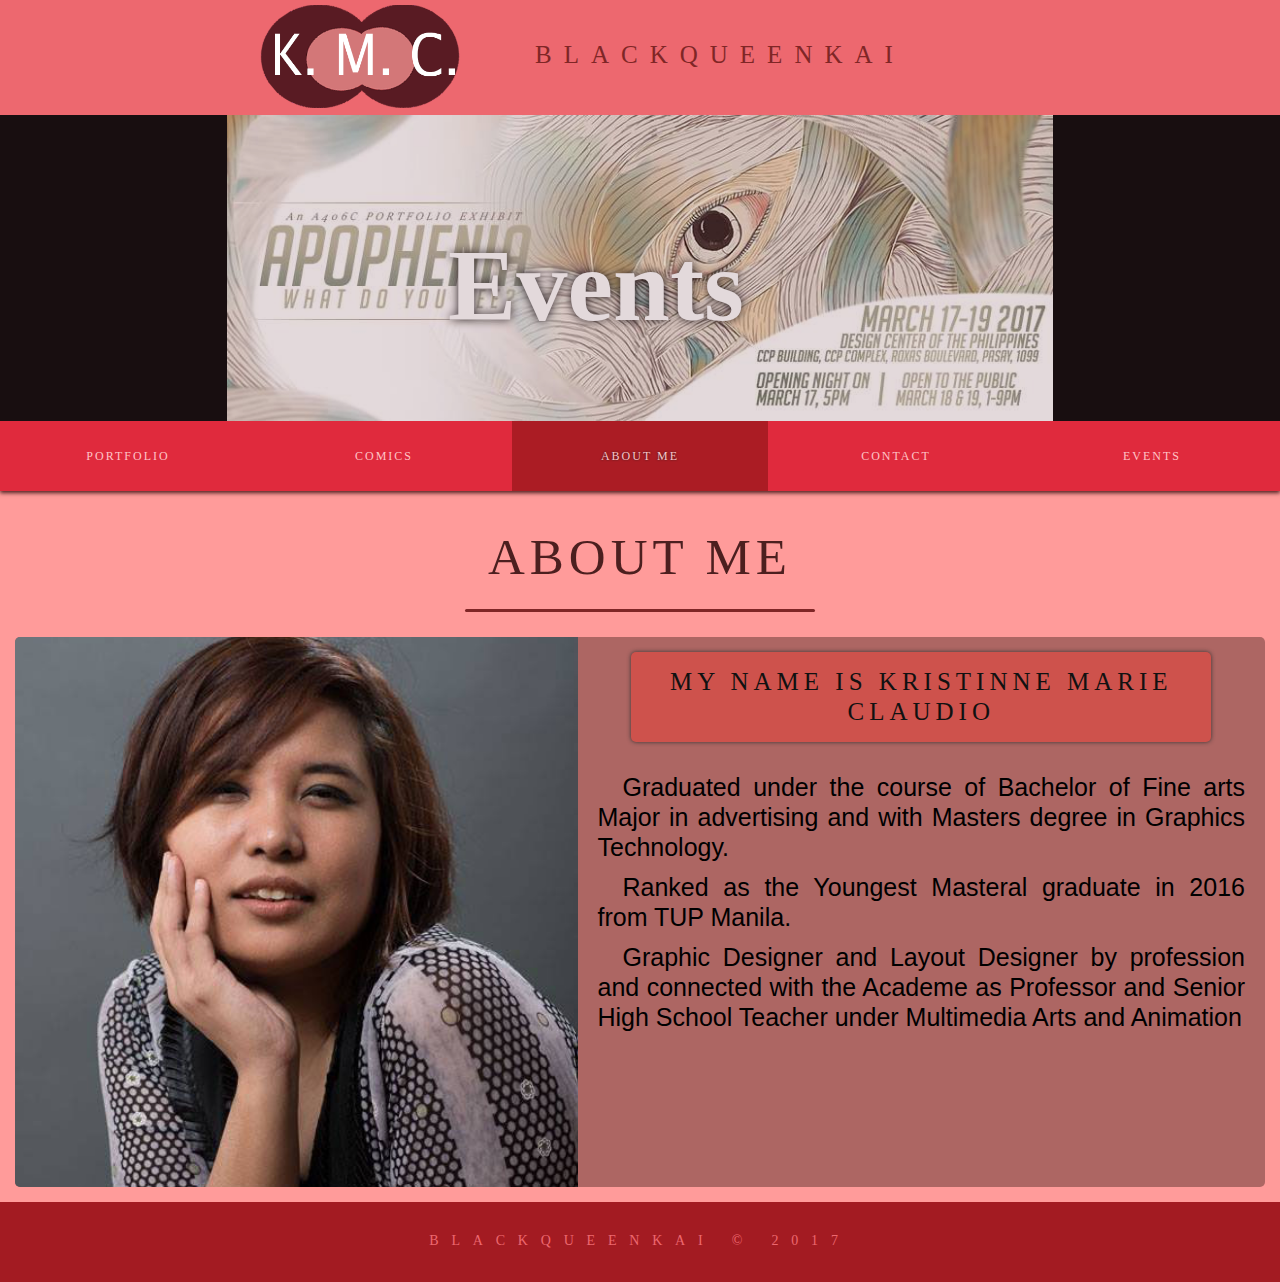
<file: projects/claudio/about.html>
<!DOCTYPE html>
<html>
<head>
	<title></title>
	<link rel="stylesheet" type="text/css" href="styles/main.css">
	<meta name="viewport" content="width=device-width, initial-scale=1.0, user-scalable=1.0, minimum-scale=1.0, maximum-scale=1.0">
</head>
<body>
	<div id="tagline-background">
		<div id="tagline-container">
			<div id="logo">
				<img src="img/logo2.png" width="250px">
			</div>
			<div id="tagline">
				<h1>BLACKQUEENKAI</h1>
			</div>
		</div>
	</div>

	<script>
		var featureImgLinks = [];
	</script>
	
	<a id="feature_img_link">
		<div id="feature_img">
			<h1 class="feature_img_text">Events</h1>
			<script>
				featureImgLinks.push('announcements.html');
			</script>
			<img src="img/apophenia/apo2.jpg" class="feature_images">
			<h1 class="feature_img_text">Portfolio</h1>
			<script>
				featureImgLinks.push('index.html');
			</script>
			<img src="img/art/img_kimjaejoong.jpg" class="feature_images">
			<h1 class="feature_img_text">Comics</h1>
			<script>
				featureImgLinks.push('comics.html');
			</script>
			<img src="img/comics/buhayArtist.jpg" class="feature_images">
			<!--<h1 class="feature_img_text">About</h1>
			<script>
				featureImgLinks.push('about.html');
			</script>
			<img src="img/ClaudioAboutMe.jpg" class="feature_images">-->
			<h1 class="feature_img_text">Contact</h1>
			<script>
				featureImgLinks.push('contact.html');
			</script>
			<img src="img/fblogo.png" class="feature_images">
		</div>
	</a>

	<div class="menu">
		<a href="index.html"><div class="header">PORTFOLIO</div></a>
		<a href="comics.html"><div class="header">COMICS</div></a>
		<a href="#"><div class="header header-active">ABOUT ME</div></a>
		<a href="contact.html"><div class="header contact">CONTACT</div></a>
		<a href="announcements.html"><div class="header">EVENTS</div></a>
	</div>

	<div style="clear:both;">
	</div>

	<div id="body">
		<h1>ABOUT ME</h1>
		<hr style="width:32vw;max-width: 350px;min-width: 225px">
		<div id="about_description">
			<div id="claudio">
			</div>
			<div id="background-text">
				<div class="background-about">
					MY NAME IS KRISTINNE MARIE CLAUDIO
				</div>
				<ul>
				<li>&emsp;Graduated under the course of Bachelor of Fine arts Major in advertising and with Masters degree in Graphics Technology.</li> 
				<li>&emsp;Ranked as the Youngest Masteral graduate in 2016 from TUP Manila.</li>
				<li>&emsp;Graphic Designer and Layout Designer by profession and connected with the Academe as Professor and Senior High School Teacher under Multimedia Arts and Animation</li>
				</ul>
			</div>
		</div>
		<div style="clear:both;">
		</div>
	</div>

	<div id="footer">
		<p>BLACKQUEENKAI &copy; 2017</p>
	</div>

	<script>
		var feature_img = document.getElementsByClassName("feature_images");
		var feature_img_text = document.getElementsByClassName("feature_img_text");
		var feature_imgButton = document.getElementById("feature_img_link");
		var randomnumber = Math.floor(Math.random() * ((feature_img.length - 1) - 0 + 1)) + 0;
		var myBGIndex = randomnumber;
		setBackgroundImage();
		var timer2 = setInterval(plusBGIndex,5000);
		function plusBGIndex(n = 1)
		{
			myBGIndex += n;
			setBackgroundImage();
			clearInterval(timer2);
			timer2 = setInterval(plusBGIndex,5000);
		}
		function setBackgroundImage()
		{
			if(myBGIndex > feature_img.length - 1)
			{
				myBGIndex = 0;
			}
			else if(myBGIndex < 0)
			{
				myBGIndex = feature_img.length - 1;
			}
			//feature_img.style.backgroundImage = "url('img/" + myBackgroundImg[myBGIndex] +"')";
			for(var i = 0; i < feature_img.length; i++)
			{
				feature_img[i].style.transform.scale = 1;
				feature_img[i].style.opacity = 0;
				feature_img_text[i].style.opacity = 0;
			}
			feature_img[myBGIndex].style.opacity = 1;
			feature_img[myBGIndex].style.animationName = "slowlyGrow";
			feature_img_text[myBGIndex].style.opacity = 1;
			feature_imgButton.href = featureImgLinks[myBGIndex];
		}
	</script>
</body>
</html>
</file>
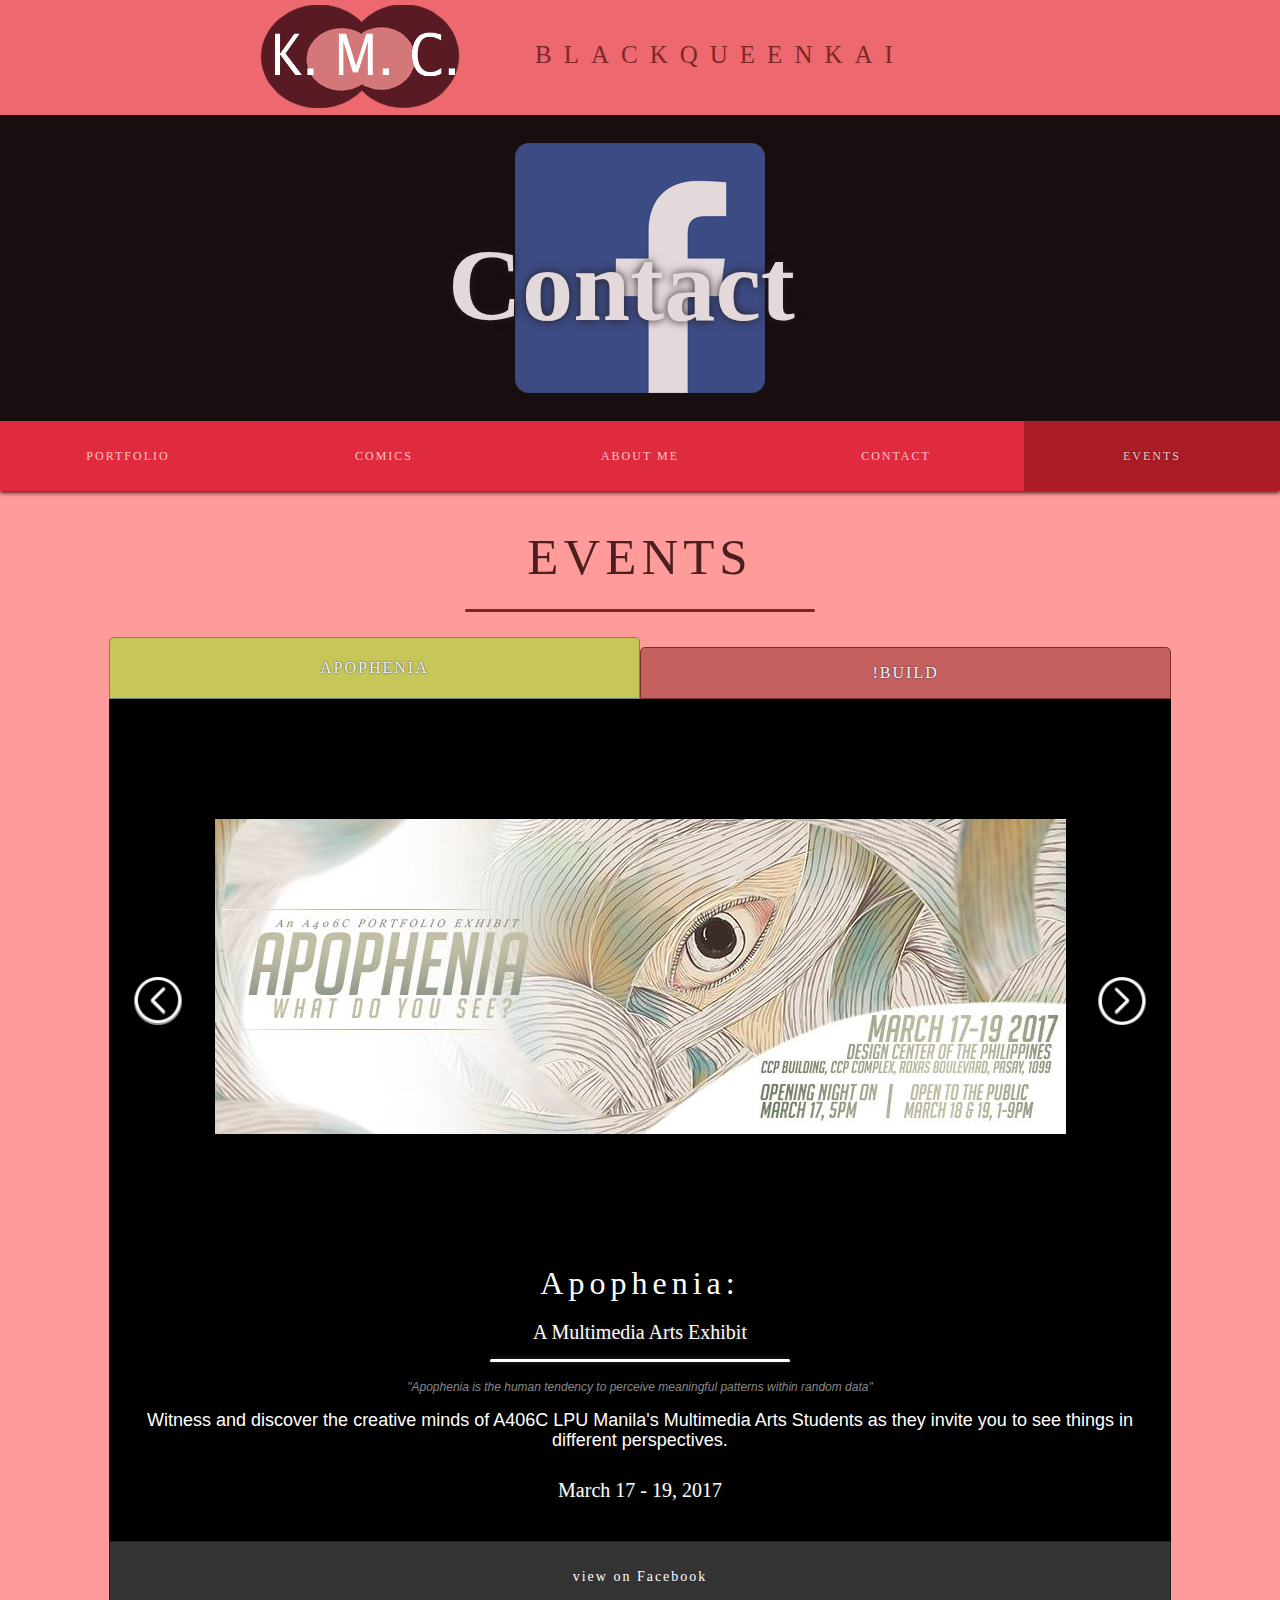
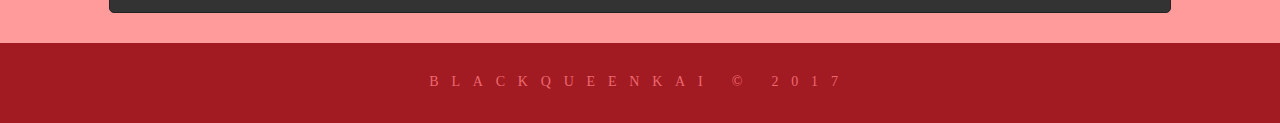
<file: projects/claudio/announcements.html>
<!DOCTYPE html>
<html>
<head>
	<title></title>
	<link rel="stylesheet" type="text/css" href="styles/main.css">
	<meta name="viewport" content="width=device-width, initial-scale=1.0, user-scalable=1.0, minimum-scale=1.0, maximum-scale=1.0">
</head>
<body>
	<div id="tagline-background">
		<div id="tagline-container">
			<div id="logo">
				<img src="img/logo2.png" width="250px">
			</div>
			<div id="tagline">
				<h1>BLACKQUEENKAI</h1>
			</div>
		</div>
	</div>
	
	<script>
		var featureImgLinks = [];
	</script>

	<a id="feature_img_link">
		<div id="feature_img">
			<!--<h1 class="feature_img_text">Events</h1>
			<script>
				featureImgLinks.push('announcements.html');
			</script>
			<img src="img/apophenia/apo2.jpg" class="feature_images">-->
			<h1 class="feature_img_text">Portfolio</h1>
			<script>
				featureImgLinks.push('index.html');
			</script>
			<img src="img/art/img_kimjaejoong.jpg" class="feature_images">
			<h1 class="feature_img_text">Comics</h1>
			<script>
				featureImgLinks.push('comics.html');
			</script>
			<img src="img/comics/buhayArtist.jpg" class="feature_images">
			<h1 class="feature_img_text">About</h1>
			<script>
				featureImgLinks.push('about.html');
			</script>
			<img src="img/ClaudioAboutMe.jpg" class="feature_images">
			<h1 class="feature_img_text">Contact</h1>
			<script>
				featureImgLinks.push('contact.html');
			</script>
			<img src="img/fblogo.png" class="feature_images">
		</div>
	</a>

	<div class="menu">
		<a href="index.html"><div class="header">PORTFOLIO</div></a>
		<a href="comics.html"><div class="header">COMICS</div></a>
		<a href="about.html"><div class="header">ABOUT ME</div></a>
		<a href="contact.html"><div class="header">CONTACT</div></a>
		<a href="#"><div class="header header-active">EVENTS</div></a>
	</div>

	<div style="clear:both;">
	</div>
	
	<div id="body">
		<h1>EVENTS</h1>
		<hr style="width:32vw;max-width: 350px;min-width: 225px">
		<div class="event_selector">
			<a onclick="setLinkIndex(1, 'apo')">
				<div class="event_selector_Button apo">APOPHENIA</div>
			</a>
			<a onclick="setLinkIndex(2,'ibuild')">
				<div class="event_selector_Button ibuild">!BUILD</div>
			</a>
		</div>
		<div style="clear:both;">
		</div>
		<div class="image_gallery">
			<div class="images" id="announcements">
				<a onclick="plusDivs(-1)">
					<img class="image_arrow image_arrow_left" src="img/left-arrow.png">
				</a>
				<a onclick="plusDivs(1)">
					<img class="image_arrow image_arrow_right" src="img/right-arrow.png">
				</a>
				<!-- Apophenia  -->
				<img class="image_slides apo" src="img/apophenia/apo2.jpg">
				<img class="image_slides apo" src="img/apophenia/apo6.jpg">
				<img class="image_slides apo" src="img/apophenia/apo7.jpg">
				<img class="image_slides apo" src="img/apophenia/apo8.jpg">
				<img class="image_slides apo" src="img/apophenia/apo9.jpg">
				<img class="image_slides apo" src="img/apophenia/apo10.jpg">
				<!-- Apophenia END -->
				<!-- I-Build 2017 -->
				<img class="image_slides ibuild" src="img/ibuild/ibuild.jpg">
				<!-- I-Build 2017 END -->
			</div>
			<div class="image_descriptions announcements">
				<script>
					var myLinks = [];
					var myEvents = [];
				</script>
				<div class="image_description apo">
					<h1>
						Apophenia:
					</h1>
					<h2>
						A Multimedia Arts Exhibit
					</h2>
					<hr class="contactHR">
					<p style="font-size: 12px;color:#888888; font-style:italic; margin-top:-15px;margin-bottom: -15px;" id="shortDesc">
						"Apophenia is the human tendency to perceive meaningful patterns within random data"
					</p>
					<p>
						Witness and discover the creative minds of A406C LPU Manila's Multimedia Arts Students as they invite you to see things in different perspectives.
					</p>

					<h2>
						March 17 - 19, 2017
					</h2>

					<script>
						myLinks.push("https://www.facebook.com/Apophenia.lpu.mnl/");
						myEvents.push("apo");
					</script>
				</div>
				<div class="image_description ibuild">

					<h1>
						!BUILD 2017:
					</h1>

					<h2>
						International Building Construction and Technology Expo
					</h2>

					<hr class="contactHR">

					<p style="font-size: 12px;color:#888888; font-style:italic; margin-top:-15px;margin-bottom: -15px;" id="shortDesc">
						"Breaking the grounds: making the Philippines a sustainable nation"
					</p>

					<p>
						!BUILD 2017 will be a highly focused gateway for all local and international players in the building and construction industry.
					</p>

					<p>
						It will provide focused presentation of Nations, Brands, Products and services related to Infrastructure and Construction Technology, a meeting point for suppliers, buyers, trade professionals and educational insights into building and construction.
					</p>

					<h2>
						July 19 - 22, 2017
					</h2>
					
					<script>
						myLinks.push("https://www.facebook.com/events/245055522616028/");
						myEvents.push("ibuild");
					</script>

				</div>
			</div>
			<a id="deviantArt" href="#" target="_blank">
				<div class="backgroundOfButton" id="facebook">view on Facebook</div>
			</a>
		</div>
	</div>

	<div id="footer">
		<p>BLACKQUEENKAI &copy; 2017</p>
	</div>
	<script>
		var slideIndex = 1;
		var linkIndex = 2;
		showDivs(slideIndex);
		setLinkIndex(1, 'apo');
		
		var timer = setInterval(plusDivs, 5000);

		function setLinkIndex(i = 1, id = '')
		{
			linkIndex = i;
			slideIndex = 1;
			showDivs(1);
			clearInterval(timer);
			timer = setInterval(plusDivs, 5000);
			var otherButtons = document.getElementsByClassName("event_selector_Button");
			for(var i = 0; i < otherButtons.length; i ++)
			{
				otherButtons[i].style.padding = "15px 0px 15px 0px";
				otherButtons[i].style.margin = "10px 0px 0px 0px";
				otherButtons[i].className += " inactive";
			}
			var button = document.getElementsByClassName("event_selector_Button " + id);
			button[0].style.padding = "20px 0px 20px 0px";
			button[0].style.margin = "0px 0px 0px 0px";
			button[0].className = button[0].className.replace( /(?:^|\s)inactive(?!\S)/g , '' );
		}

		function plusDivs(n = 1) {
			showDivs(slideIndex += n);
			clearInterval(timer);
			timer = setInterval(plusDivs, 5000);
		}
		
		function showDivs(n) {
			var x = document.getElementsByClassName("image_slides " + myEvents[linkIndex-1]);
			var z = document.getElementsByClassName("image_slides");
			var y = document.getElementsByClassName("image_description");
			var currEvent = document.getElementsByClassName("image_description " + myEvents[linkIndex-1]);
			var button = document.getElementById("deviantArt");
			if (n > x.length) {slideIndex = 1}    
			if (n < 1) {slideIndex = x.length}
			for (var i = 0; i < z.length; i++) {
				z[i].style.opacity = 0;
			}
			var imageArrows = document.getElementsByClassName("image_arrow");
			if(x.length <= 1)
			{
				for(var i = 0; i < imageArrows.length; i ++)
				{
					imageArrows[i].style.display = "none";
				}
			}
			else
			{
				for(var i = 0; i < imageArrows.length; i ++)
				{
					imageArrows[i].style.display = "block";
				}
			}
			for(var j = 0; j < y.length; j ++)
			{
				y[j].style.display = "none";
			}
			currEvent[0].style.display = "block";
			x[slideIndex-1].style.opacity = 1;
			button.href = myLinks[linkIndex-1];
		}
		var feature_img = document.getElementsByClassName("feature_images");
		var feature_img_text = document.getElementsByClassName("feature_img_text");
		var feature_imgButton = document.getElementById("feature_img_link");
		var randomnumber = Math.floor(Math.random() * ((feature_img.length - 1) - 0 + 1)) + 0;
		var myBGIndex = randomnumber;
		setBackgroundImage();
		var timer2 = setInterval(plusBGIndex,5000);
		function plusBGIndex(n = 1)
		{
			myBGIndex += n;
			setBackgroundImage();
			clearInterval(timer2);
			timer2 = setInterval(plusBGIndex,5000);
		}
		function setBackgroundImage()
		{
			if(myBGIndex > feature_img.length - 1)
			{
				myBGIndex = 0;
			}
			else if(myBGIndex < 0)
			{
				myBGIndex = feature_img.length - 1;
			}
			//feature_img.style.backgroundImage = "url('img/" + myBackgroundImg[myBGIndex] +"')";
			for(var i = 0; i < feature_img.length; i++)
			{
				feature_img[i].style.transform.scale = 1;
				feature_img[i].style.opacity = 0;
				feature_img_text[i].style.opacity = 0;
			}
			feature_img[myBGIndex].style.opacity = 1;
			feature_img[myBGIndex].style.animationName = "slowlyGrow";
			feature_img_text[myBGIndex].style.opacity = 1;
			feature_imgButton.href = featureImgLinks[myBGIndex];
		}
	</script>
</body>
</html>
</file>
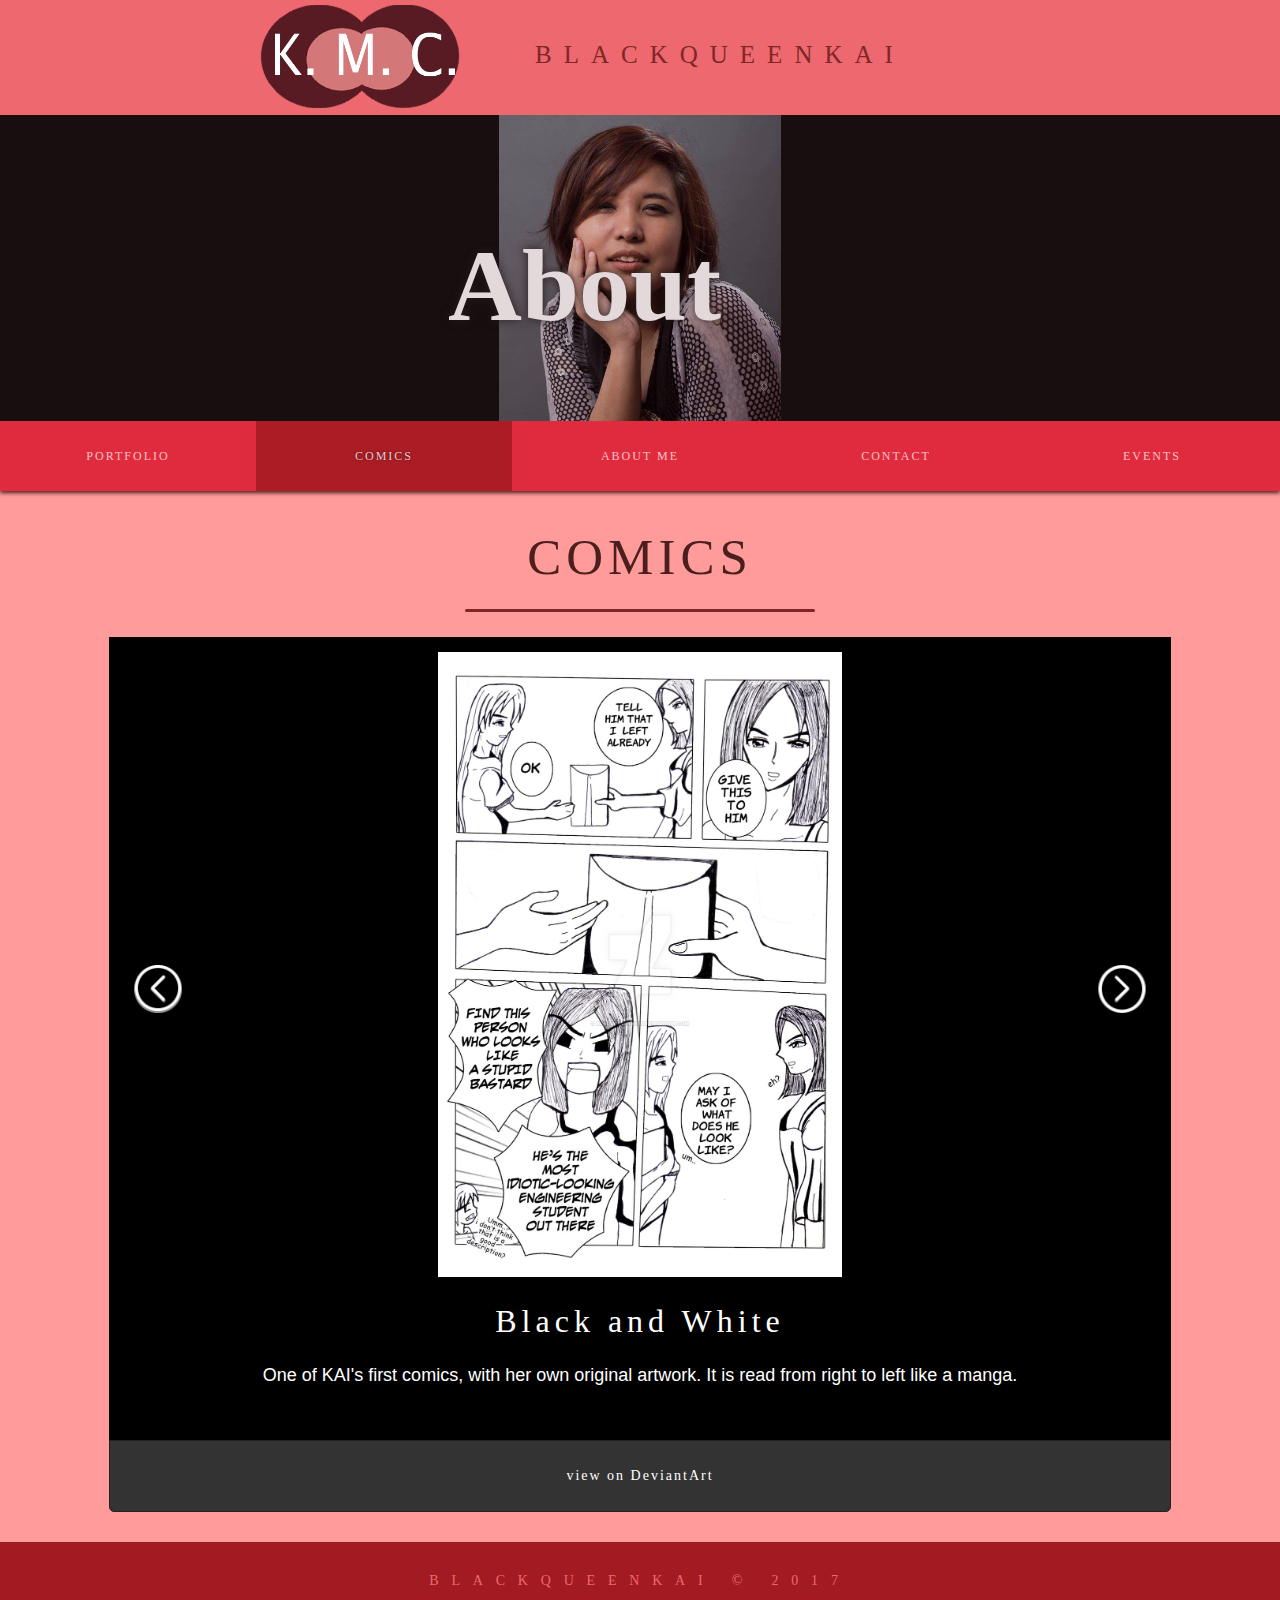
<file: projects/claudio/comics.html>
<!DOCTYPE html>
<html>
<head>
	<title></title>
	<link rel="stylesheet" type="text/css" href="styles/main.css">
	<meta name="viewport" content="width=device-width, initial-scale=1.0, user-scalable=1.0, minimum-scale=1.0, maximum-scale=1.0">
</head>
<body>
	<div id="tagline-background">
		<div id="tagline-container">
			<div id="logo">
				<img src="img/logo2.png" width="250px">
			</div>
			<div id="tagline">
				<h1>BLACKQUEENKAI</h1>
			</div>
		</div>
	</div>

	<script>
		var featureImgLinks = [];
	</script>

	<a id="feature_img_link">
		<div id="feature_img">
			<h1 class="feature_img_text">Events</h1>
			<script>
				featureImgLinks.push('announcements.html');
			</script>
			<img src="img/apophenia/apo2.jpg" class="feature_images">
			<h1 class="feature_img_text">Portfolio</h1>
			<script>
				featureImgLinks.push('index.html');
			</script>
			<img src="img/art/img_kimjaejoong.jpg" class="feature_images">
			<!--<h1 class="feature_img_text">Comics</h1>
			<script>
				featureImgLinks.push('comics.html');
			</script>
			<img src="img/comics/buhayArtist.jpg" class="feature_images">-->
			<h1 class="feature_img_text">About</h1>
			<script>
				featureImgLinks.push('about.html');
			</script>
			<img src="img/ClaudioAboutMe.jpg" class="feature_images">
			<h1 class="feature_img_text">Contact</h1>
			<script>
				featureImgLinks.push('contact.html');
			</script>
			<img src="img/fblogo.png" class="feature_images">
		</div>
	</a>

	<div class="menu">
		<a href="index.html"><div class="header">PORTFOLIO</div></a>
		<a href="#"><div class="header header-active">COMICS</div></a>
		<a href="about.html"><div class="header">ABOUT ME</div></a>
		<a href="contact.html"><div class="header">CONTACT</div></a>
		<a href="announcements.html"><div class="header">EVENTS</div></a>
	</div>

	<div style="clear:both;">
	</div>

	<div id="body">
		<h1>COMICS</h1>
		<hr style="width:32vw;max-width: 350px;min-width: 225px">
		<div class="image_gallery">
			<div class="images">
				<a onclick="plusDivs(-1)">
					<img class="image_arrow image_arrow_left" src="img/left-arrow.png">
				</a>
				<a onclick="plusDivs(1)">
					<img class="image_arrow image_arrow_right" src="img/right-arrow.png">
				</a>
				<img class="image_slides" src="img/comics/blackAndWhite.jpg">
				<img class="image_slides" src="img/comics/buhayArtist.jpg">
				<img class="image_slides" src="img/comics/paradox2.jpg">
			</div>
			<div class="image_descriptions">
				<script>
					var myLinks = [];
				</script>
				<div class="image_description">
					<h1>
						Black and White
					</h1>
					<p>
						One of KAI's first comics, with her own original artwork. It is read from right to left like a manga.
					</p>
					<!--<a href="http://gacktsaga04.deviantart.com/art/Kosame-191674940" target="_blank">view on DeviantArt</a>-->
					<script>
						myLinks.push("http://blackqueenkai.deviantart.com/art/Page-1-457136416");
					</script>
				</div>
				<div class="image_description">
					<h1>
						Ang Buhay Artist
					</h1>
					<p>
						A collaboration work between KAI and her sister written by KAI in Filipino, and drawn by her sister. (KAI's sister: <a href="http://eyesberg.deviantart.com" target="_blank">eyesberg.deviantart.com</a>)
					</p>
					<!--<a href="http://gacktsaga04.deviantart.com/art/Sabaku-no-Gaara-colored-162693538" target="_blank">view on DeviantArt</a>-->
					<script>
						myLinks.push("http://blackqueenkai.deviantart.com/art/PAGE-1-399953873");
					</script>
				</div>
				<div class="image_description">
					<h1>
						Paradox
					</h1>
					<p>
						One of KAI's first comics, with her own original artwork. It is read from right to left like a manga.
					</p>
					<script>
						myLinks.push("http://blackqueenkai.deviantart.com/art/Paradox-Page-1-Colored-Page-471732387");
					</script>
				</div>
			</div>
			<a id="deviantArt" href="#" target="_blank">
				<div class="backgroundOfButton">view on DeviantArt</div>
			</a>
		</div>
	</div>

	<div id="footer">
		<p>BLACKQUEENKAI &copy; 2017</p>
	</div>
	<script>
		var slideIndex = 1;
		showDivs(slideIndex);
		
		var timer = setInterval(plusDivs, 5000);

		function plusDivs(n = 1) {
			showDivs(slideIndex += n);
			clearInterval(timer);
			timer = setInterval(plusDivs, 5000);
		}
		
		function showDivs(n) {
			var x = document.getElementsByClassName("image_slides");
			var y = document.getElementsByClassName("image_description");
			var button = document.getElementById("deviantArt");
			if (n > x.length) {slideIndex = 1}    
			if (n < 1) {slideIndex = x.length}
			for (var i = 0; i < x.length; i++) {
				x[i].style.opacity = 0;
				y[i].style.display = "none";
			}
			x[slideIndex-1].style.opacity = 1;
			y[slideIndex-1].style.display = "block";
			var myURL = myLinks[slideIndex-1];
			button.href = myURL;
		}
		var feature_img = document.getElementsByClassName("feature_images");
		var feature_img_text = document.getElementsByClassName("feature_img_text");
		var feature_imgButton = document.getElementById("feature_img_link");
		var randomnumber = Math.floor(Math.random() * ((feature_img.length - 1) - 0 + 1)) + 0;
		var myBGIndex = randomnumber;
		setBackgroundImage();
		var timer2 = setInterval(plusBGIndex,5000);
		function plusBGIndex(n = 1)
		{
			myBGIndex += n;
			setBackgroundImage();
			clearInterval(timer2);
			timer2 = setInterval(plusBGIndex,5000);
		}
		function setBackgroundImage()
		{
			if(myBGIndex > feature_img.length - 1)
			{
				myBGIndex = 0;
			}
			else if(myBGIndex < 0)
			{
				myBGIndex = feature_img.length - 1;
			}
			//feature_img.style.backgroundImage = "url('img/" + myBackgroundImg[myBGIndex] +"')";
			for(var i = 0; i < feature_img.length; i++)
			{
				feature_img[i].style.transform.scale = 1;
				feature_img[i].style.opacity = 0;
				feature_img_text[i].style.opacity = 0;
			}
			feature_img[myBGIndex].style.opacity = 1;
			feature_img[myBGIndex].style.animationName = "slowlyGrow";
			feature_img_text[myBGIndex].style.opacity = 1;
			feature_imgButton.href = featureImgLinks[myBGIndex];
		}
	</script>
</body>
</html>
</file>
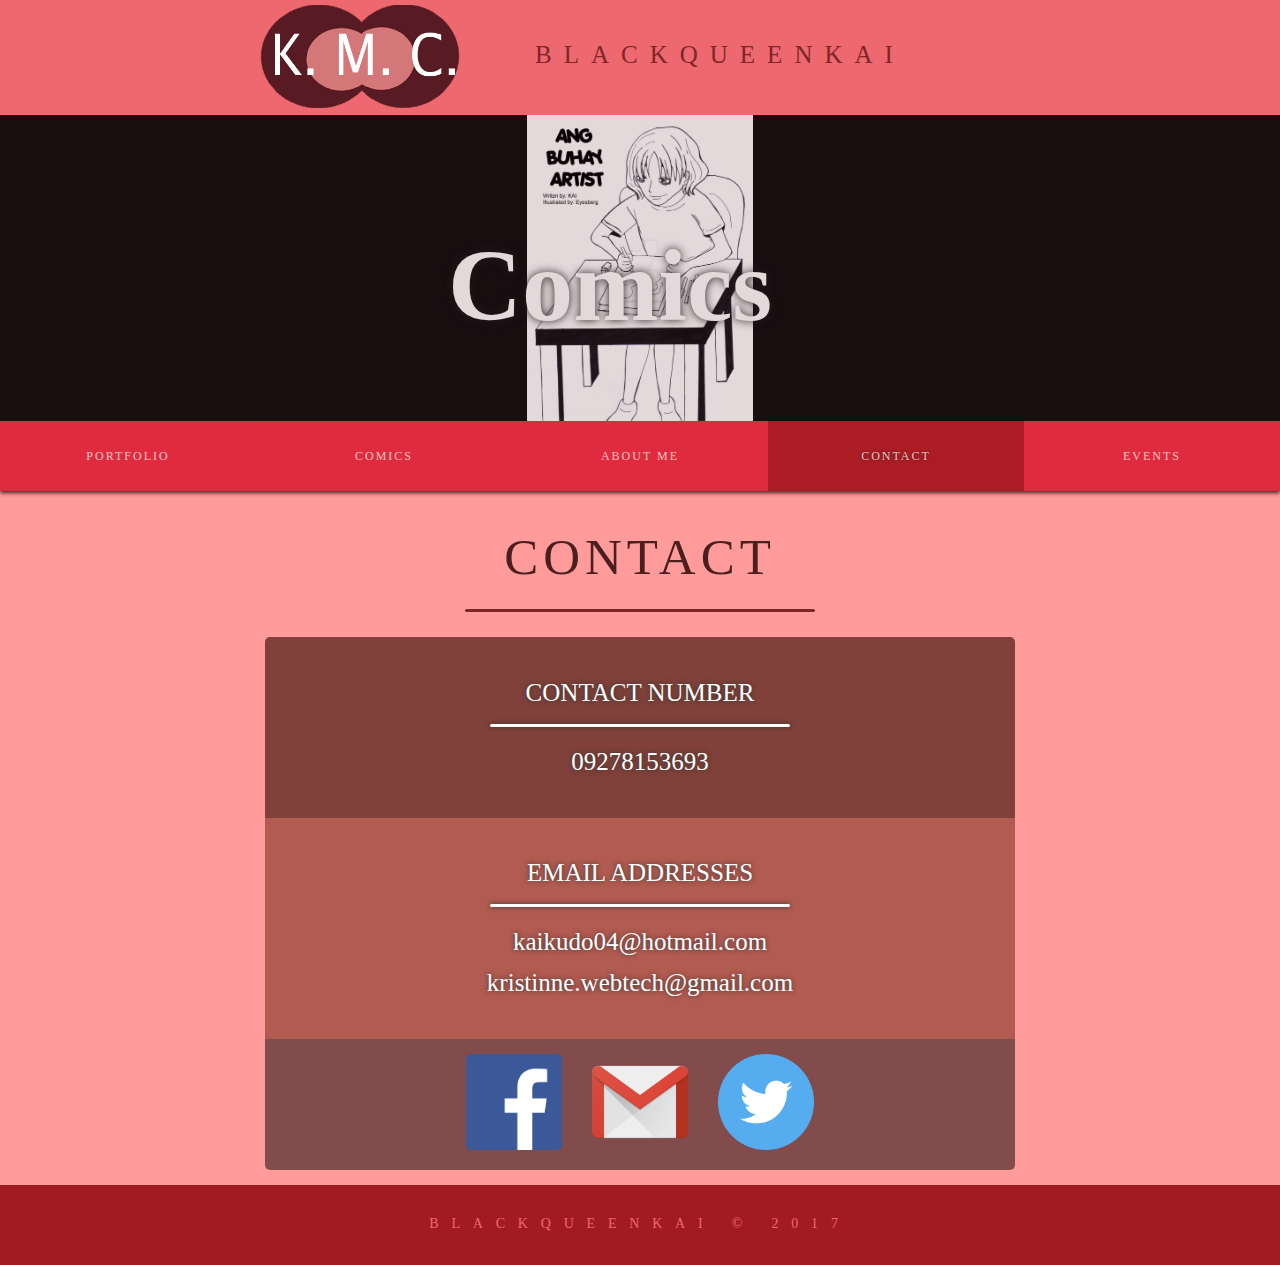
<file: projects/claudio/contact.html>
<!DOCTYPE html>
<html>
<head>
	<title></title>
	<link rel="stylesheet" type="text/css" href="styles/main.css">
	<meta name="viewport" content="width=device-width, initial-scale=1.0, user-scalable=1.0, minimum-scale=1.0, maximum-scale=1.0">
</head>
<body>
	<div id="tagline-background">
		<div id="tagline-container">
			<div id="logo">
				<img src="img/logo2.png" width="250px">
			</div>
			<div id="tagline">
				<h1>BLACKQUEENKAI</h1>
			</div>
		</div>
	</div>

	<script>
		var featureImgLinks = [];
	</script>
	
	<a id="feature_img_link">
		<div id="feature_img">
			<h1 class="feature_img_text">Events</h1>
			<script>
				featureImgLinks.push('announcements.html');
			</script>
			<img src="img/apophenia/apo2.jpg" class="feature_images">
			<h1 class="feature_img_text">Portfolio</h1>
			<script>
				featureImgLinks.push('index.html');
			</script>
			<img src="img/art/img_kimjaejoong.jpg" class="feature_images">
			<h1 class="feature_img_text">Comics</h1>
			<script>
				featureImgLinks.push('comics.html');
			</script>
			<img src="img/comics/buhayArtist.jpg" class="feature_images">
			<h1 class="feature_img_text">About</h1>
			<script>
				featureImgLinks.push('about.html');
			</script>
			<img src="img/ClaudioAboutMe.jpg" class="feature_images">
			<!--<h1 class="feature_img_text">Contact</h1>
			<script>
				featureImgLinks.push('contact.html');
			</script>
			<img src="img/fblogo.png" class="feature_images">-->
		</div>
	</a>

	<div class="menu">
		<a href="index.html"><div class="header">PORTFOLIO</div></a>
		<a href="comics.html"><div class="header">COMICS</div></a>
		<a href="about.html"><div class="header">ABOUT ME</div></a>
		<a href="#"><div class="header header-active">CONTACT</div></a>
		<a href="announcements.html"><div class="header">EVENTS</div></a>
	</div>

	<div style="clear:both;">
	</div>

	<div id="body">
		<h1>CONTACT</h1>
		<hr style="width:32vw;max-width: 350px;min-width: 225px">	
		<div id="myContacts">
			<div id="contactNumber">
				<div id="contactNumberContent">
					<h2>CONTACT NUMBER</h2>
					<hr class="contactHR">
					<h2>09278153693</h2>
				</div>
			</div>
			<div id="contactEmail">
				<div id="contactEmailContent">
					<h2>EMAIL ADDRESSES</h2>
					<hr class="contactHR">
					<h2>kaikudo04@hotmail.com</h2>
					<h2>kristinne.webtech@gmail.com</h2>
				</div>
			</div>
			<div id="socialMedia">
				<a href="https://www.facebook.com/kristinne.claudio" target=_blank><img src="img/fblogo.png" id="fb" class="socialMediaButtons"></a>
				<a href="mailto:kristinne.webtech@gmail.com" target=_blank><img src="img/gmaillogo.png" id="gmail" class="socialMediaButtons"></a>
				<a href="https://twitter.com/kai_kudo04?lang=en" target=_blank><img src="img/twitter.png" id="twitter" class="socialMediaButtons"></a>
			</div>
		</div>
		<div style="clear:both;">
		</div>
	</div>

	<div id="footer">
		<p>BLACKQUEENKAI &copy; 2017</p>
	</div>
	<script>
		var feature_img = document.getElementsByClassName("feature_images");
		var feature_img_text = document.getElementsByClassName("feature_img_text");
		var feature_imgButton = document.getElementById("feature_img_link");
		var randomnumber = Math.floor(Math.random() * ((feature_img.length - 1) - 0 + 1)) + 0;
		var myBGIndex = randomnumber;
		setBackgroundImage();
		var timer2 = setInterval(plusBGIndex,5000);
		function plusBGIndex(n = 1)
		{
			myBGIndex += n;
			setBackgroundImage();
			clearInterval(timer2);
			timer2 = setInterval(plusBGIndex,5000);
		}
		function setBackgroundImage()
		{
			if(myBGIndex > feature_img.length - 1)
			{
				myBGIndex = 0;
			}
			else if(myBGIndex < 0)
			{
				myBGIndex = feature_img.length - 1;
			}
			//feature_img.style.backgroundImage = "url('img/" + myBackgroundImg[myBGIndex] +"')";
			for(var i = 0; i < feature_img.length; i++)
			{
				feature_img[i].style.transform.scale = 1;
				feature_img[i].style.opacity = 0;
				feature_img_text[i].style.opacity = 0;
			}
			feature_img[myBGIndex].style.opacity = 1;
			feature_img[myBGIndex].style.animationName = "slowlyGrow";
			feature_img_text[myBGIndex].style.opacity = 1;
			feature_imgButton.href = featureImgLinks[myBGIndex];
		}
	</script>
</body>
</html>
</file>
<file: css/main.css>
/*Variables here*/
:root
{
	--header_bg_color: rgba(163, 187, 224, 1);
	--header_box_shadow: 0px 0px 5px black;
	--header_height: 125px;
	--mobile_menu_bg_color: rgba(113, 130, 155, 1);
	--mobile_menu_bg_color_hovered: rgba(118, 135, 160, 1);
	--mobile_menu_bg_color_triggered: rgba(108, 125, 150, 1);
	--mobile_menu_bar_color:rgba(49, 57, 68, 1);
}
body
{
	font-family: Courier;
	margin-bottom: 80px;
	width:100%;
}
html
{
	position:relative;
	min-height: 100%;
}
#navBar
{
	margin-top: 5px;
}
.nav-bar-container
{
	background-color: white;
	transition: height 0.15s;
	height: 150px;
}
.navbar-nav
{
	position:relative;
	top:0;
	transition: top 0.15s;
}
.nav-link:hover
{
	border-bottom: 2px solid #222222;
}
.nav-link.active
{
	border-bottom: 2px solid #FF2222;
}
.nav-bar-head
{
	font-size: 25px;
	height:80px;
	top:0;
	position:relative;
	margin-left:auto;
	margin-right:auto;
	transition: top 0.15s;
}
.nav-bar-head h2
{
	text-align: center;
	position:relative;
	top:40px;
	color:black;
}
.nav-bar-head a
{
	color:black;
}
.navbar-brand
{
	font-size: 25px;
}
.nav-link
{
	height:45px;
	min-width: 60px;
	transition:border-bottom 0.15s, background-color 0.15s;
}
#navBar
{
	margin-left: auto;
	margin-right: auto;
}
footer
{
	position:absolute;
	bottom:0;
	width:100%;
	height:80px;
	display:flex;
	align-items: center;
	justify-content: center;
	color:#888888;
}
.content
{
}
/*Miscellaneous*/
.nav-bar-container.scrolling
{
	box-shadow: 0px -8px 15px black;
}
.mark-as-red
{
	color:red;
}
.fader
{
	position:fixed;
	height:100vh;
	width:100%;
	background-color: rgba(0,0,0,0);
	left:0;
	top:0;
	display:none;
	z-index:2;
}
.fader.triggered
{
	display:inline-block;
	background-color: rgba(0,0,0,0.5);
}
.no-underline
{
	text-decoration: none !important;
}
/*Content*/
#ul-about-me
{
	list-style-type:none;
	padding-left: 0;
}
#ul-about-me li
{
	text-align: center;
	font-size: 20px;
}
.project-panel
{
	min-height:300px;
	background-color: #AAAAAA !important;
	border-left: 2px solid #AAA;
	border-bottom: 2px solid #AAA;
	display:flex;
	align-items: center;
	justify-content: center;
	background-size: 120% !important;
	background-position: center !important;
	background-repeat: no-repeat !important;
	transition: background-size 0.25s;
	margin-left: -15px !important;
	margin-right: -15px !important;
}
.project-panel:hover
{
	background-size: 110% !important;
}
.project-panel:hover h2
{
	opacity:1;
}
.project-panel h2,.project-panel h3, .project-panel h4
{
	text-align: center;
	font-weight: bold;
	color:white;
	text-shadow: 0px 0px 2px black;
}
.project-panel:first-child
{
	border-left:none;
}

img
{
	display:block;
	max-width: 100%;
	margin-left:auto;
	margin-right: auto;
}

h1.subtitles
{
	font-family: 'Verdana';
	font-weight: bolder;
}
.sublist
{
	list-style-type: disc; 
}
/*Tablets and Desktops*/
@media only screen and (min-width: 768px)
{
	#ul-about-me li
	{
		font-size: 25px;
	}
	.nav-bar-head
	{
		height:100px;
	}
	.nav-bar-head h2
	{
		font-size: 60px;
	}
	.nav-link
	{
		font-size: 20px;
	}
	.content
	{
		margin-top: 200px;
	}
	.nav-bar-container.scrolling
	{
		height:100px;
	}
	.nav-bar-head.scrolling
	{
		top:-100px;
	}
	.navbar-nav.scrolling
	{
		top:-90px;
	}
	.project-panel h2
	{
		font-size: 20px;
	}
	.project-panel h3
	{
		font-size: 16px;
	}
	h1
	{
		font-size:40px;
	}
}
@media only screen and (min-width: 576px) and (max-width: 767px)
{
	.content
	{
		margin-top: 150px;
	}
	.nav-bar-container.scrolling
	{
		height:80px;
	}
	.nav-bar-head.scrolling
	{
		top:-80px;
	}
	.navbar-nav.scrolling
	{
		top:-80px;
	}
	.project-panel h2
	{
		font-size: 20px;
	}
	.project-panel h3
	{
		font-size: 16px;
	}
}
@media only screen and (min-width: 576px)
{
	.navbar-brand
	{
		display:none;
	}
	.navbar-nav
	{
		margin-left: auto;
		margin-right: auto;
	}
	h1
	{
		font-size:30px;
	}
}
/*Phones*/
@media only screen and (max-width: 575px)
{
	.nav-bar-head h2
	{
		top:40px;
	}
	.navbar
	{
		padding-left: 0px;
		padding-right: 0px;
		padding-bottom: 5px;
	}
	.navbar-brand
	{
		float:none;
		padding-left: 15px;
	}
	.content
	{
		margin-top: 150px;
	}
	.project-panel
	{
		border-left:none !important;
	}
	.project-panel h2
	{
		font-size: 20px;
	}
	.project-panel h3
	{
		font-size: 16px;
	}
	.nav-bar-container.scrolling
	{
		height:80px;
	}
	.nav-bar-head.scrolling
	{
		top:-80px;
	}
	.navbar-nav.scrolling
	{
		top:-80px;
	}
	h1
	{
		font-size:25px;
	}
}
@media only screen and (max-width: 480px)
{
	#ul-about-me li
	{
		font-size: 16px;
	}
}
/*Phones portrait*/
@media only screen and (max-width: 767px) and (orientation:portrait)
{

}
</file>
<file: responsiblenetizen/styles/main.css>
h1,h2,h3,h4,h5,h6,p
{
	color:white;
	text-shadow: 1px 1px 3px black;
	font-family: 'Arvo', serif;
	margin-left:15px;margin-right:15px;
}
.container
{
	outline:none;
}

.section
{
	min-height: 100vh;
	background-color: black;
	margin-left: 0;
	margin-right: 0;
	padding-left: 0;
	padding-right: 0;
	overflow:hidden;
	position:relative;
}
.section-icon
{
	display:inline-block;
	position:absolute;
	width:100px;
	height:100px;
	top:calc(50% - 50px);
	right:calc(50% - 50px);
	background-color:#222222;
	border-radius: 100px;
	transition: transform 1s;
	transition-timing-function: ease-in-out;
	z-index: 10;
}
.section-icon-img
{
	position:relative;
	transform:scale(0.36);
	transform-origin: 0% 0%;
	right:6px;
	bottom:6px;
}

.bg-img
{
	position:absolute;
	left:0px;
	bottom:0px;
	display:inline-block;
	z-index: 1;
	transition: bottom 1s;
	background-position: bottom;
	background-size: 480px 248px;
	background-repeat: repeat-x;
	height:496px;
	width:100%;
}
@keyframes scroll
{
	100%{
		background-position-x:-480px;
	}
}
@keyframes scroll2
{
	100%{
		background-position-x:-530px;
	}
}
@keyframes scroll3
{
	100%{
		background-position-x:-580px;
	}
}
@keyframes bounce_up_and_down
{
	0%
	{
		transform:translateY(0px);
	}
	50%
	{
		transform:translateY(10px);
	}
}

.arrow-down 
{
	display:inline-block;
	position:absolute;
	top:calc(90% - 10px);
	right:calc(50% - 30px);
	width: 0; 
	height: 0; 
	border-left: 30px solid transparent;
	border-right: 30px solid transparent;
	
	border-top: 50px solid rgba(15,15,15,0.5);
	transition: border-top-color 0.15s;
	transition-timing-function: ease-in-out;
	border-radius:15px;
	z-index: 10;
}

.arrow-down:hover
{
	border-top-color: rgba(15,15,15,1);
}

.arrow-up 
{
	display:inline-block;
	position:absolute;
	top:calc(90% - 10px);
	right:calc(50% - 30px);
	width: 0; 
	height: 0; 
	border-left: 30px solid transparent;
	border-right: 30px solid transparent;
	
	border-bottom: 50px solid rgba(15,15,15,0.5);
	transition: border-top-color 0.15s;
	transition-timing-function: ease-in-out;
	border-radius:15px;
	z-index: 10;
}

.arrow-up:hover
{
	border-bottom-color: rgba(15,15,15,1);
}
.vertical-center 
{
	display: flex;
	align-items: center;
}
.section h1, .page-content h5
{
	text-align: center;
	color:#FFFFFF;
	z-index:0;
}
.shadow_container
{
	box-shadow: 0px 0px 35px 8px #222222;
	z-index: 1;
	position: absolute;
	height:100vh;
	width:0;
	left:50%;
}
.sub-section
{
	position:relative;
	min-height:100vh;
	overflow:hidden;
	transition: opacity 3s;
	background-color: #333333;
	z-index: 0;
	width:50%;
}
.sub-section.left
{
	padding-right: 7vw;
	padding-left: 2.5vw;
	/*box-shadow: 2px 0px 35px 15px #222222;*/
	z-index: 1;
	float:left;
}
.sub-section.right
{
	padding-right: 2.5vw;
	padding-left: 7vw;
	float:right;
	z-index: 10;
	/*box-shadow: -2px 0px 35px 15px #222222;*/
}
.sub-section-content
{
	line-height: 25px;
	position:relative;
	transition: left 1s;
	transition-timing-function: ease-in-out;
	overflow:auto;
	font-family: 'Arvo', serif;
}
.sub-section-content h1
{
	font-size:30px;
	line-height: 35px;
}
.sub-section-content.right
{
	margin-left: 40px;
}
.sub-section-content.left
{
	margin-right: 40px;
}

.page-content
{
	margin-left: auto;
	margin-right: auto;
	position:relative;
	transition: top 1s, opacity 1s;
	transition-timing-function: ease-out;
}

/*Effects*/

.fade-in
{
	opacity: 0;
}

.fade-in.triggered
{
	opacity: 1;
}

.scale-up
{
	transform: scale(0) rotate(180deg);
}

.scale-up.triggered
{
	transform: scale(1) rotate(360deg);
}

.scroll-to-view-bottom
{
	bottom:-40vh;
}

.scroll-to-view-top
{
	top:-40vh;
}

.scroll-to-view-bottom.triggered
{
	bottom:0;
}

.scroll-to-view-top.triggered
{
	top:0;
}

.scroll-to-view-right
{
	left:50vw;
}

.scroll-to-view-left
{
	left:-50vw;
}

.scroll-to-view-left.triggered
{
	left: 0;
}

.scroll-to-view-right.triggered
{
	left: 0;
}

/*End of Effects*/
@media only screen and (max-height: 640px) and (min-width: 600px)
{
	.sub-section-content p
	{
		line-height: 15px;
		font-size: 11px;
	}
	.sub-section-content h2
	{
		line-height: 18px;
		font-size: 15px;
	}
	.sub-section-content h1
	{
		font-size: 25px;
		line-height: 30px;
	}
	h1
	{
		font-size:20px;
	}
	.page-content h5
	{
		font-size:12px;
	}
	.section-icon
	{
		width:80px;
		height:80px;
		top:calc(50% - 40px);
		right:calc(50% - 40px);
	}
	.section-icon-img
	{
		transform:scale(0.29);
		right:4px;
	}
}

@media only screen and (max-width: 768px) and (min-height: 576px)
{

	.scroll-to-view-right
	{
		left:100vw;
	}

	.scroll-to-view-left
	{
		left:-100vw;
	}
	.sub-section.left, .sub-section.right
	{
		padding-left: 2.5vw;
		padding-right: 2.5vw;
	}
	.sub-section
	{
		min-height:45vh;
		width:100%;
	}
	.sub-section.left, .sub-section.right
	{
		height: 55vh;
	}
	.shadow_container
	{
		height:0;
		width: 100%;
		top:55vh;
		left:0;
	}
	.sub-section-content p
	{
		line-height: 20px;
		font-size: 15px;
	}
	.sub-section-content h2
	{
		line-height: 5vw;
		font-size: 25px;
	}
	.sub-section-content h1
	{
		font-size: 25px;
		line-height: 30px;
	}
	.sub-section-content.left,.sub-section-content.right
	{
		margin-left: 15px;
		margin-right: 15px;
	}
	.section-icon
	{
		width:80px;
		height:80px;
		top:calc(55% - 40px);
		right:calc(50% - 40px);
	}
	.section-icon-img
	{
		transform:scale(0.29);
		right:4px;
	}
	.arrow-up,.arrow-down
	{
		transform:scale(0.8);
		bottom:-100;
		margin-bottom:0;
	}
}
@media only screen and (max-width: 640px) and (min-height: 576px)
{
	.sub-section-content p
	{
		line-height: 18px;
		font-size: 15px;
	}
}
</file>
<file: projects/claudio/styles/main.css>
body
{
	background-color: #440010;
	margin:0;
	padding:0;
}
hr
{
	color:#7F2626;
	background-color: #7F2626;
	border:0;
	border-radius: 5px;
	margin-bottom: 25px;
}

div#logo
{
	background-color: #ED686F;
	margin:0px;
	float:left;
	vertical-align: middle;
	padding-left: 0px;
	padding-right: 0px;
}
div#tagline-background
{
	background-color: #ED686F;
}
div#tagline-container
{
	padding-left: 0px;
	padding-right: 0px;
	background-color: #ED686F;
	overflow: hidden;
}
div#tagline
{
	float:left;
	margin:0px;
	padding:0;
}
div#tagline h1
{
	font-family: verdana;
	font-weight: lighter;
	color:#7F2626;
}

div#feature_img
{
	clear:both;
	width: 100%;
	height: 20vw;
	background-color: #111111;
	background-size: cover;
	background-position: center;
	background-attachment: scroll;
	background-repeat: no-repeat;
	padding-bottom: 25px;
	padding-top: 25px;
	margin:0px;
	position: relative;
	overflow: hidden;
	cursor:pointer;
	opacity: 0.85;
	transition: opacity 0.25s;
}
div#feature_img:hover
{
	opacity: 1;
}
@keyframes slowlyGrow
{
	from{transform: scale(1);}
	to{transform: scale(1.5);}
}
#feature_img img
{
	position: absolute;
	top: 0; left: 0; right: 0; bottom: 0;
	max-width: 100%;
	max-height: 100%;
	height: auto;
	margin:auto;
	transition: opacity 2s;
	animation-name: slowlyGrow;
	animation-duration: 5s;
	animation-iteration-count: infinite;
	animation-timing-function: ease-in-out;
	animation-direction: alternate;
	z-index: 0;
	opacity: 0;
}

div#feature_img h1
{
	position:absolute;
	top:35%;left:35%;right:0;bottom: 0;
	text-shadow: 0px 0px 10px #222222;
	font-size: 8vw;
	line-height: 10vw;
	margin:auto;
	color:#FFFFFF;
	z-index: 1;
	transition: opacity 1s;
	opacity: 0;
}

div.menu
{
	box-shadow: 0px 2px 4px #4c1f1f;
	height: 100%;
	width: 100%;
	float: left;
	margin:0;
}

div.header
{
	margin:0px;
	padding:0;
	background-color:#e02a3d;
	line-height: 70px;
	float:left;
	text-align: center;
	text-decoration: none;
	color:#ffc4c7;
	width: 20%;
	font-family: Verdana;
	transition: background-color 0.15s, color 0.15s, letter-spacing 0.15s;
	letter-spacing: 2px;
}

div.header:hover
{
	background-color: #679ac6;
	text-shadow: 0px 0px 2px #333333;
	color:white;
}

div.header-active
{
	background-color: #AB1C24;
	text-shadow: 0px 0px 2px #222222;
	color:#ffc4c7;
}

div.header-active:hover
{
	background-color: #BB1C24;
}

div#body
{
	clear:both;
	background-color: #FF9B9A;
	line-height: 20px;
	padding: 15px;
}
div#body p
{
	color:#111111;
	padding-left: 20px;
	padding-right: 20px;
	font-family: helvetica;
	text-align: justify;
	padding-top: 15px;
	padding-bottom: 15px;
}
div#body h1
{
	color:#4c1f1f;
	text-align: center;
	font-family: verdana;
	letter-spacing: 5px;
	font-weight: 100;
}

.event_selector
{
	margin-left: auto;
	margin-right: auto;
	width: 85%;
	height: auto;
	overflow: hidden;
	max-width: 1200px;
}

.event_selector_Button
{
	float:left;
	width: calc(50% - 2px);
	padding-left: 0px;
	padding-right: 0px;
	background-color: red;
	text-align: center;
	padding-top: 15px;
	padding-bottom: 15px;
	font-family: verdana;
	color: #edf3ff;
	letter-spacing: 2px;
	cursor: pointer;
	transition: background-color 0.15s, padding 0.25s, margin 0.25s;
	text-shadow: 0px 0px 2px #333333;
	border-width: 1px;
	border-color: #555555;
	border-style: solid;
	border-top-right-radius: 5px;
	border-top-left-radius: 5px;
}

.event_selector_Button.ibuild
{
	background-color: #ff3f3f;
	border-color: #7c2e2e;
}
.event_selector_Button.ibuild.inactive
{
	background-color: #c46060;
}
.event_selector_Button.ibuild:hover
{
	background-color: #dd4f4f;
}
.event_selector_Button.ibuild:active
{
	background-color: #c15757;
}
.event_selector_Button.apo
{
	background-color: #c6c659;
	border-color: #6e847d;
}
.event_selector_Button.apo.inactive
{
	background-color: #baba78;
}
.event_selector_Button.apo:hover
{
	background-color: #d3d369;
}
.event_selector_Button.apo:active
{
	background-color: #bcb453;
}

.image_gallery
{
	background-color: black;
	width: 85%;
	max-width: 1200px;
	margin-left: auto;
	margin-right: auto;
	position: relative;
	text-align: center;
	padding: 15px 0;
	padding-bottom: 0px;
	margin-bottom: 15px;
	border-bottom-left-radius: 10px;
	border-bottom-right-radius: 10px;
}
.images
{
	text-align: center;
	height:800px;
	position: relative;
	overflow: hidden;
}
#announcements
{
	height: 500px;
}
.images .image_slides
{
	margin:auto;
	position: absolute;
	vertical-align: middle;
	top:0;
	left:0;
	right: 0;
	bottom: 0;
	max-width: 100%;
	max-height: 100%;
	height: auto;
	transition: opacity 1s;
	opacity: 0;
}
.image_arrow
{
	min-width: 32px;
	max-width: 48px;
	width: 32px;
	z-index: 2;
	position:absolute;
	transform-origin: 50% 50%;
	transition: transform 0.15s;
	top:50%;
	bottom:50%;
	cursor: pointer;
}
.image_arrow:hover
{
	transform:scale(1.2);
}
.image_arrow:active
{
	transform:scale(1.1);
}
#body .image_description
{
	height: auto;
	padding: 5px;
	padding-bottom: 25px;
	position: relative;
}
#body .image_descriptions .image_description h1, h2
{
	color:white;
}
#body .image_descriptions .image_description p
{
	color:white;
	font-family: helvetica;
	margin-left: 25px;
	margin-right: 25px;
	margin-bottom: 25px;
}
#body .image_descriptions .image_description p#shortDesc
{
	text-align: center;
}
#body .image_descriptions .image_description p
{
	text-align: center;
	padding-top: 5px;
	padding-bottom: 5px;
}
#body .image_descriptions .image_description a
{
	text-decoration: none;
	color:#666666;
}
#body .image_descriptions .image_description a:hover
{
	color:#888888;
}
#body .image_descriptions .image_description a:active
{
	color:#444444;
}

#body #about_description
{
	position:relative;
	width:100%;
	margin:0;
	height: auto;
	min-height: 380px;
	background-color: #ad6663;
	overflow: auto;
	border-radius: 5px;
}
#body #about_description p
{
	padding-left: 15px;
}
#body #about_description .background-about
{
	background-color: #ce524c;
	width:80%;
	padding:15px;
	color:#111111;
	font-size: 25px;
	line-height: 30px;
	font-family: verdana;
	font-weight: lighter;
	text-align: center;
	letter-spacing: 5px;
	margin-left: auto;
	margin-right: auto;
	border-radius: 5px;
	margin-top: 15px;
	box-shadow: 0px 0px 4px #333333;
}
#background-text
{
	height: 95%;
	float:right;
	width:55%;
}
#body #claudio
{
	position:absolute;
	float:left;
	width: 45%;
	height: 100%;
	background-image: url("../img/ClaudioAboutMe.jpg");
	background-size: cover; 
	background-position: center;
}
#body .backgroundOfButton
{
	width: calc(100%-1px);
	font-size: 14px;
	color: white;
	background-color: #333333;
	padding-top: 25px;
	padding-bottom: 25px;
	transition: background-color 0.25s, text-shadow 0.25s, border-color 0.25s;
	text-decoration: none;
	font-family: verdana;
	letter-spacing: 2px;
	margin:0;
	border-bottom-left-radius: 5px;
	border-bottom-right-radius: 5px;
	border-width: 1px;
	border-color: #222222;
	border-style: solid;
}
#body a#deviantArt
{
	text-decoration: none;
}
#body .backgroundOfButton:hover
{
	background-color: #64d181;
	text-shadow: 0px 0px 2px #333333;
	border-color: #48965d;
}
#body .backgroundOfButton:active
{
	background-color: #6dad7e;
	text-shadow: 0px 0px 2px #222222;
	border-color: #436b4d;
}
#body #facebook:hover
{
	background-color: #3e54a8;
	border-color: #243266;
}
#body #facebook:active
{
	background-color: #2f4184;
	border-color: #182247;
}
#body #about_description #background-text ul
{
	font-size: 20px;
	font-family: helvetica;
	font-weight: lighter;
	line-height: 30px;
	list-style-type: none;
	padding-left: 20px;
	padding-right: 20px;
	text-align: justify;
}
#body #about_description #background-text ul li
{
	padding-top: 5px;
	padding-bottom: 5px;
	font-weight: lighter;
}

#body #myContacts
{
	text-align: center;
	color:white;
	position: relative;
}
#body #myContacts h1, h2, h2, h3, h4, h5, h6
{
	font-family: verdana;
	font-weight: lighter;
	text-shadow: 0px 0px 5px #333333;
}
.contactHR
{
	color:white;
	background-color:white;
	width:25vw;
	max-width: 300px;
	min-width: 50px;
	box-shadow: 0px 0px 5px #333333;
}
#body #myContacts #contactNumber
{
	float: left;
	background-color: #7f4139;
	border-top-left-radius: 5px;
}
#body #myContacts #contactEmail
{
	float: left;
	background-color: #b25b50;
	border-top-right-radius: 5px;
}
div#socialMedia
{
	clear:both;
	padding-top: 15px;
	padding-bottom: 15px;
	background-color: #824c4c;
	border-bottom-right-radius: 5px;
	border-bottom-left-radius: 5px;
	width:100%;
	max-width: 900px;
}
#socialMedia .socialMediaButtons
{
	height: 64px;
	padding-left: 1vw;
	padding-right: 1vw;
	transition: transform 0.25s;
}
#socialMedia .socialMediaButtons:hover
{
	transform: scale(1.15);
}
#socialMedia .socialMediaButtons:active
{
	transform: scale(0.95);
}
@media only screen and (min-width: 150px)
{

	#body #myContacts #contactNumber
	{
		width: 100%;
		max-width: 900px;
		border-top-right-radius: 5px;
		border-bottom-left-radius: 0px;
	}
	#body #myContacts #contactEmail
	{
		width:100%;
		max-width: 900px;
		border-top-right-radius: 0px;
		border-top-left-radius: 0px;
	}
	#body #myContacts #contactNumberContent
	{
		padding-top: 25px;
		padding-bottom: 25px;
	}
	.header
	{
		font-size: 7px;
	}
	#tagline-container
	{
		height: 15vw;
		width: 100%;
	}
	#tagline
	{
		width: 70%;
	}
	#tagline h1
	{
		line-height: 12vw;
		font-size: 3.2vw;
		letter-spacing: 1.5vw;
		margin-top: 1.4vw;
		margin-bottom: 2.6vw;
		margin-left: 10vw;
	}
	#logo
	{
		padding-top: 1vw;
		padding-bottom: 1vw;
		width: 30%;
	}
	#logo img
	{
		padding-left: 2.5vw;
		width:25vw;
	}
	hr
	{
		height: 2px;
	}
	.image_arrow_left
	{
		left:25px;
	}
	.image_arrow_right
	{
		right: 25px;
	}
	div#body h1
	{
		font-size: 28px;
		line-height: 25px;
	}
	#body #myContacts h2
	{
		font-size: 14px;
	}
	#body .image_descriptions .image_description h1
	{
		font-size: 20px;
	}
	#body .image_descriptions .image_description h2
	{
		font-size: 15px;
	}
	#body .image_descriptions .image_description p
	{
		font-size: 16px;
		line-height: 18px;
		margin-left: 5px;
		margin-right: 5px;
	}
	#footer p
	{
		font-size: 10px;
		line-height: 30px;
	}
	.images
	{
		height: 320px;
		padding-bottom: 25px;
	}
	#body .backgroundOfButton
	{
		font-size: 10px;
		padding-top: 15px;
		padding-bottom: 15px;
	}
	#body #about_description #background-text ul
	{
		font-size: 16px;
		line-height: 22px;
	}
	#body #about_description .background-about
	{
		font-size: 20px;
		line-height: 25px;
	}
	.images#announcements
	{
		height: 250px;
	}
}
@media only screen and (min-width: 150px) and (max-width: 768px)
{
	#body #about_description #background-text
	{
		width: 100%;
	}
	#body #about_description #claudio
	{
		width:100%;
		position:relative;
		height: 60vw;
		min-height: 250px;
		background-position: top;
	}
	#body #about_description
	{
		overflow: auto;
		height: auto;
	}
	.event_selector
	{
		width: 100%;
	}
	.image_gallery
	{
		margin-left: 0px;
		margin-right: 0px;
		width:100%;
	}
}
@media only screen and (min-width: 420px) and (max-width: 600px)
{
	.images
	{
		height: 300px;
	}
	.images#announcements
	{
		height: 350px;
	}
}
@media only screen and (min-width: 420px)
{
	.header
	{
		font-size: 10px;
	}
	#footer p
	{
		font-size: 12px;
		line-height: 30px;
	}
	.images
	{
		height: 500px;
	}
	div#body h1
	{
		font-size: 32px;
		line-height: 25px;
	}
	#body .image_descriptions .image_description h1
	{
		font-size: 24px;
	}
	#body .image_descriptions .image_description h2
	{
		font-size: 18px;
	}
	#body .image_descriptions .image_description p
	{
		font-size: 18px;
		line-height: 20px;
	}
	#body .backgroundOfButton
	{
		font-size: 12px;
		padding-top: 25px;
		padding-bottom: 25px;
	}
	#body #about_description #background-text ul
	{
		font-size: 20px;
		line-height: 25px;
	}
	#body #about_description .background-about
	{
		font-size: 25px;
		line-height: 30px;
	}
}
@media only screen and (min-width: 768px)
{
	.image_arrow_left
	{
		left:25px;
		width: 5vw;
	}
	.image_arrow_right
	{
		right:25px;
		width: 5vw;
	}
	div#body h1
	{
		font-size: 51px;
		line-height: 35px;
	}
	#body #myContacts h2
	{
		font-size: 25px;
	}
	#body .image_descriptions .image_description h1
	{
		font-size: 32px;
	}
	#body .image_descriptions .image_description h2
	{
		font-size: 20px;
	}
	.header
	{
		font-size: 12px;
	}
	#footer p
	{
		font-size: 14px;
		line-height: 20px;
	}
	.images
	{
		height: 600px;
	}
	.images#announcements
	{
		height: 500px;
	}
	#tagline-container
	{
		height: 115px;
		width: 800px;
		margin-left: auto;
		margin-right: auto;
	}
	#tagline h1
	{
		font-size: 25px;
		line-height: 80px;
		margin-bottom: 25px;
		margin-top: 15px;
		letter-spacing: 12px;
		margin-left: 75px;
	}
	#logo
	{
		padding-top: 5px;
		padding-bottom: 0px;
		width: 220px;
	}
	#logo img
	{
		padding-left: 20px;
		width:200px;
	}
	hr
	{
		height: 3px;
	}
	#body .backgroundOfButton
	{
		font-size: 14px;
	}
	#body #about_description
	{
		height: 550px;
	}
	#body #about_description #background-text ul
	{
		font-size: 20px;
		line-height: 30px;
	}
	#body #myContacts
	{
		margin-left: 20%;
		margin-right: 20%;
	}
	#body #myContacts #contactEmailContent
	{
		padding-top: 25px;
		padding-bottom: 25px;
	}
	#socialMedia .socialMediaButtons
	{
		height: 96px;
	}
}
@media only screen and (min-width: 968px)
{
	#body #about_description #background-text ul
	{
		font-size: 25px;
		line-height: 30px;
	}
}
div#footer
{
	color:#ED686F;
	background-color: #A31B22;
	padding-top: 15px;
	padding-bottom: 15px;
	height:50px;
}
div#footer p
{
	text-align: center;
	letter-spacing: 1vw;
	font-family: verdana;
}
div#footer img
{
	width: 45px;
	position: absolute;
	transform-origin: center center;
	box-shadow: 5px 5px 5px #4c1f1f;
	transition: transform 0.15s;
}
div#footer img:hover
{
	transform:scale(1.2);
}
</file>
<file: projects/responsiblenetizen/styles/main.css>
h1,h2,h3,h4,h5,h6,p
{
	color:white;
	text-shadow: 1px 1px 3px black;
	font-family: 'Arvo', serif;
	margin-left:15px;margin-right:15px;
}
.container
{
	outline:none;
}

.section
{
	min-height: 100vh;
	background-color: black;
	margin-left: 0;
	margin-right: 0;
	padding-left: 0;
	padding-right: 0;
	overflow:hidden;
	position:relative;
}
.section-icon
{
	display:inline-block;
	position:absolute;
	width:100px;
	height:100px;
	top:calc(50% - 50px);
	right:calc(50% - 50px);
	background-color:#222222;
	border-radius: 100px;
	transition: transform 1s, box-shadow 1.25s;
	transition-timing-function: ease-in-out;
	z-index: 10;
	box-shadow: 0px 0px 0px 0px black;
}
.section-icon.triggered
{
	box-shadow: 0px 0px 25px 1px black;
}
.section-icon-img
{
	position:relative;
	transform:scale(0.36);
	transform-origin: 0% 0%;
	right:6px;
	bottom:6px;
}

.bg-img
{
	position:absolute;
	left:0px;
	bottom:0px;
	display:inline-block;
	z-index: 1;
	transition: bottom 1s;
	background-position: bottom;
	background-size: 480px 248px;
	background-repeat: repeat-x;
	height:496px;
	width:100%;
}
@keyframes scroll
{
	100%{
		background-position-x:-480px;
	}
}
@keyframes scroll2
{
	100%{
		background-position-x:-530px;
	}
}
@keyframes scroll3
{
	100%{
		background-position-x:-580px;
	}
}
@keyframes bounce_up_and_down
{
	0%
	{
		transform:translateY(0px);
	}
	50%
	{
		transform:translateY(10px);
	}
}

.arrow-container
{
	display:inline-block;
	position:absolute;
	bottom:5px;
	right:calc(50% - 30px);
	background-color: rgba(50,50,50,1);
	border-color: black;
	border-width: 20px;
	border-radius: 30px;
	width:60px;
	height:60px;
	box-shadow: 0px 0px 15px 1px black;
	z-index:100;
	transition:transform 0.15s, box-shadow 0.15s;
}

/*.arrow-container:hover
{
	box-shadow: 0px 0px 25px 1px black;
	transform:scale(1.05);
}*/

.arrow-container:active
{
	box-shadow: 0px 0px 10px 1px black;
	transform:scale(0.85);
}

.arrow-down 
{
	display:inline-block;
	position:absolute;
	top:calc(50% - 15px);
	right:calc(50% - 18px);
	width: 0; 
	height: 0; 
	border-left: 18px solid transparent;
	border-right: 18px solid transparent;
	border-top: 35px solid rgba(125,125,125,0.5);
	transition: border-top-color 0.15s;
	transition-timing-function: ease-in-out;
	z-index: 10;
	border-radius:5px;
}

.arrow-container:hover .arrow-down
{
	border-top-color: rgba(255,255,255,1);
}

.arrow-container:active .arrow-down
{
	border-top-color: rgba(80,80,80,1);
}

.arrow-up 
{
	display:inline-block;
	position:absolute;
	top:calc(50% - 20px);
	right:calc(50% - 18px);
	width: 0; 
	height: 0; 
	border-left: 18px solid transparent;
	border-right: 18px solid transparent;
	
	border-bottom: 35px solid rgba(125,125,125,0.5);
	transition: border-top-color 0.15s;
	transition-timing-function: ease-in-out;
	z-index: 10;
	border-radius:5px;
}

.arrow-container:hover .arrow-up
{
	border-bottom-color: rgba(255,255,255,1);
}

.arrow-container:active .arrow-up
{
	border-top-color: rgba(80,80,80,1);
}

.vertical-center 
{
	display: flex;
	align-items: center;
}
.section h1, .page-content h5
{
	text-align: center;
	color:#FFFFFF;
	z-index:0;
}
.shadow_container
{
	box-shadow: 0px 0px 35px 8px black;
	z-index: 1;
	position: absolute;
	height:100vh;
	width:0;
	left:50%;
}
.sub-section
{
	position:relative;
	min-height:100vh;
	overflow:hidden;
	transition: opacity 3s;
	background-color: #333333;
	z-index: 0;
	width:50%;
}
.sub-section.left
{
	padding-right: 7vw;
	padding-left: 2.5vw;
	/*box-shadow: 2px 0px 35px 15px #222222;*/
	z-index: 1;
	float:left;
}
.sub-section.right
{
	padding-right: 2.5vw;
	padding-left: 7vw;
	float:right;
	z-index: 10;
	/*box-shadow: -2px 0px 35px 15px #222222;*/
}
.sub-section-content
{
	line-height: 25px;
	position:relative;
	transition: left 1s;
	transition-timing-function: ease-in-out;
	overflow:auto;
	font-family: 'Arvo', serif;
}
.sub-section-content h1
{
	font-size:30px;
	line-height: 35px;
}
.sub-section-content.right
{
	margin-left: 40px;
}
.sub-section-content.left
{
	margin-right: 40px;
}

.page-content
{
	margin-left: auto;
	margin-right: auto;
	position:relative;
	transition: top 1s, opacity 1s;
	transition-timing-function: ease-out;
}

/*Effects*/

.fade-in
{
	opacity: 0;
}

.fade-in.triggered
{
	opacity: 1;
}

.scale-up
{
	transform: scale(0) rotate(180deg);
}

.scale-up.triggered
{
	transform: scale(1) rotate(360deg);
}

.scroll-to-view-bottom
{
	bottom:-40vh;
}

.scroll-to-view-top
{
	top:-40vh;
}

.scroll-to-view-bottom.triggered
{
	bottom:0;
}

.scroll-to-view-top.triggered
{
	top:0;
}

.scroll-to-view-right
{
	left:50vw;
}

.scroll-to-view-left
{
	left:-50vw;
}

.scroll-to-view-left.triggered
{
	left: 0;
}

.scroll-to-view-right.triggered
{
	left: 0;
}

/*End of Effects*/
@media only screen and (max-height: 640px) and (min-width: 600px)
{
	.sub-section-content p
	{
		line-height: 15px;
		font-size: 11px;
	}
	.sub-section-content h2
	{
		line-height: 18px;
		font-size: 15px;
	}
	.sub-section-content h1
	{
		font-size: 25px;
		line-height: 30px;
	}
	h1
	{
		font-size:20px;
	}
	.page-content h5
	{
		font-size:12px;
	}
	.section-icon
	{
		width:80px;
		height:80px;
		top:calc(50% - 40px);
		right:calc(50% - 40px);
	}
	.section-icon.triggered
	{
		box-shadow: 0px 0px 15px 1px black;
	}
	.section-icon-img
	{
		transform:scale(0.29);
		right:4px;
	}
	.arrow-container
	{
		transform:scale(0.8);
	}
	/*.arrow-container:hover
	{
		transform:scale(0.85);
	}*/
	.arrow-container:active
	{
		transform:scale(0.70);
	}
}

/*Mobile view*/
@media only screen and (max-width: 768px) and (min-height: 576px)
{

	.scroll-to-view-right
	{
		left:100vw;
	}

	.scroll-to-view-left
	{
		left:-100vw;
	}
	.sub-section.left, .sub-section.right
	{
		padding-left: 2.5vw;
		padding-right: 2.5vw;
	}
	.sub-section
	{
		min-height:45vh;
		width:100%;
	}
	.sub-section.left, .sub-section.right
	{
		height: 55vh;
	}
	.shadow_container
	{
		height:0;
		width: 100%;
		top:55vh;
		left:0;
	}
	.sub-section-content p
	{
		line-height: 20px;
		font-size: 15px;
	}
	.sub-section-content h2
	{
		line-height: 5vw;
		font-size: 25px;
	}
	.sub-section-content h1
	{
		font-size: 25px;
		line-height: 30px;
	}
	.sub-section-content.left,.sub-section-content.right
	{
		margin-left: 15px;
		margin-right: 15px;
	}
	.section-icon
	{
		width:80px;
		height:80px;
		top:calc(55% - 40px);
		right:calc(50% - 40px);
	}
	.section-icon.triggered
	{
		box-shadow: 0px 0px 15px 1px black;
	}
	.section-icon-img
	{
		transform:scale(0.29);
		right:4px;
	}
	.arrow-up,.arrow-down
	{
		margin-bottom:0;
	}
	.arrow-container
	{
		bottom:100;
		transform:scale(0.8);
	}
	/*.arrow-container:hover
	{
		transform:scale(0.85);
	}*/
	.arrow-container:active
	{
		transform:scale(0.70);
	}
}
@media only screen and (max-width: 640px) and (min-height: 576px)
{
	.sub-section-content p
	{
		line-height: 18px;
		font-size: 15px;
	}
}
</file>
<file: projects/spark/css/main.css>
body
{
	background-color: #EEEEEE;
}
img
{
	max-width: 100%;
}
html { position: relative; min-height: 100%; }
/*Misc.*/
#spark-logo-small
{
	width:80px;
}
/*End Misc.*/
/*Menu Stuff*/
#menu
{
	background-color: #7c2629;
	box-shadow: 1px 1px 7px;
	padding-top: 0px;
	padding-bottom: 0px;
}
#menu .navbar-collapse .navbar-nav a
{
	text-decoration: none;
}
#menu .navbar-collapse .navbar-nav .nav-link
{
	margin-top:5px;
	margin-right:15px;
	margin-left:15px;
	color:white;
	font-size: 15px;
    font-family: 'Montserrat', sans-serif;
	border-bottom:5px solid transparent;
	font-weight: bold;
}
#menu .navbar-collapse .navbar-nav .nav-link:hover
{
	border-color:#e8bd74;
	/*#ffc55f*/
}
#menu .navbar-collapse .navbar-nav .nav-link.active
{
	border-color:#ffc55f;
	/*#ffc55f*/
}
#menu .nav-item
{
	text-align: center;
}
@media only screen and (min-width:  768px) {
	.navbar { text-align: center; }
	.navbar-header { display: inline-block; float: none !important; }
	.navbar-collapse.collapse { display: inline-block !important; }
}
/*Breakpoint md for Bootstrap*/
@media only screen and (max-width: 767px)
{
	#menu
	{
		padding:0;
		margin:0;
	}
	#menu-container
	{
		padding:0;
		margin:0;
		max-width:100%;
	}
	#menu .navbar-brand {
  		transform: translateX(-50%);
  		left: 50%;
  		top:0px;
  		position: absolute;
	}
	#menu .navbar-toggler
	{
		min-height: 85px;
		border:none;
	}
	#menu .navbar-collapse .navbar-nav .nav-link
	{
		border:none;
		margin:0;
		padding-bottom: 15px;
		padding-top: 15px;
	}
	#menu .navbar-collapse .navbar-nav .nav-link:hover
	{
		background-color:#e8bd74;
		/*#ffc55f*/
	}
	#menu .navbar-collapse .navbar-nav .nav-link.active
	{
		background-color:#381213;
		/*#ffc55f*/
	}
	#menu .navbar
	{
		padding-left: 0px!important;
		padding-right: 0px!important;
	}
	#menu .navbar-collapse
	{
		background-color: #5b1e20;
	}
}
/*End Menu Stuff*/

/*Sticky Footer*/
.footer
{
	position:absolute;
	bottom: 0;
	width:100%;
	height:80px;
	background-color: #5b1e20;
}
#footer-content
{
	text-align: center;
	color:#e8bd74;
	font-family: 'Montserrat', sans-serif;
	font-size: 12px;
}
/*End Sticky Footer*/

/*Content of About Us Section*/
#content
{
	padding-top: 100px;
	padding-bottom: 100px;
}
.content-section h1,h2,h3,h4
{
	text-align: center;
}
.content-section
{
	max-width: 720px;
}
</file>
